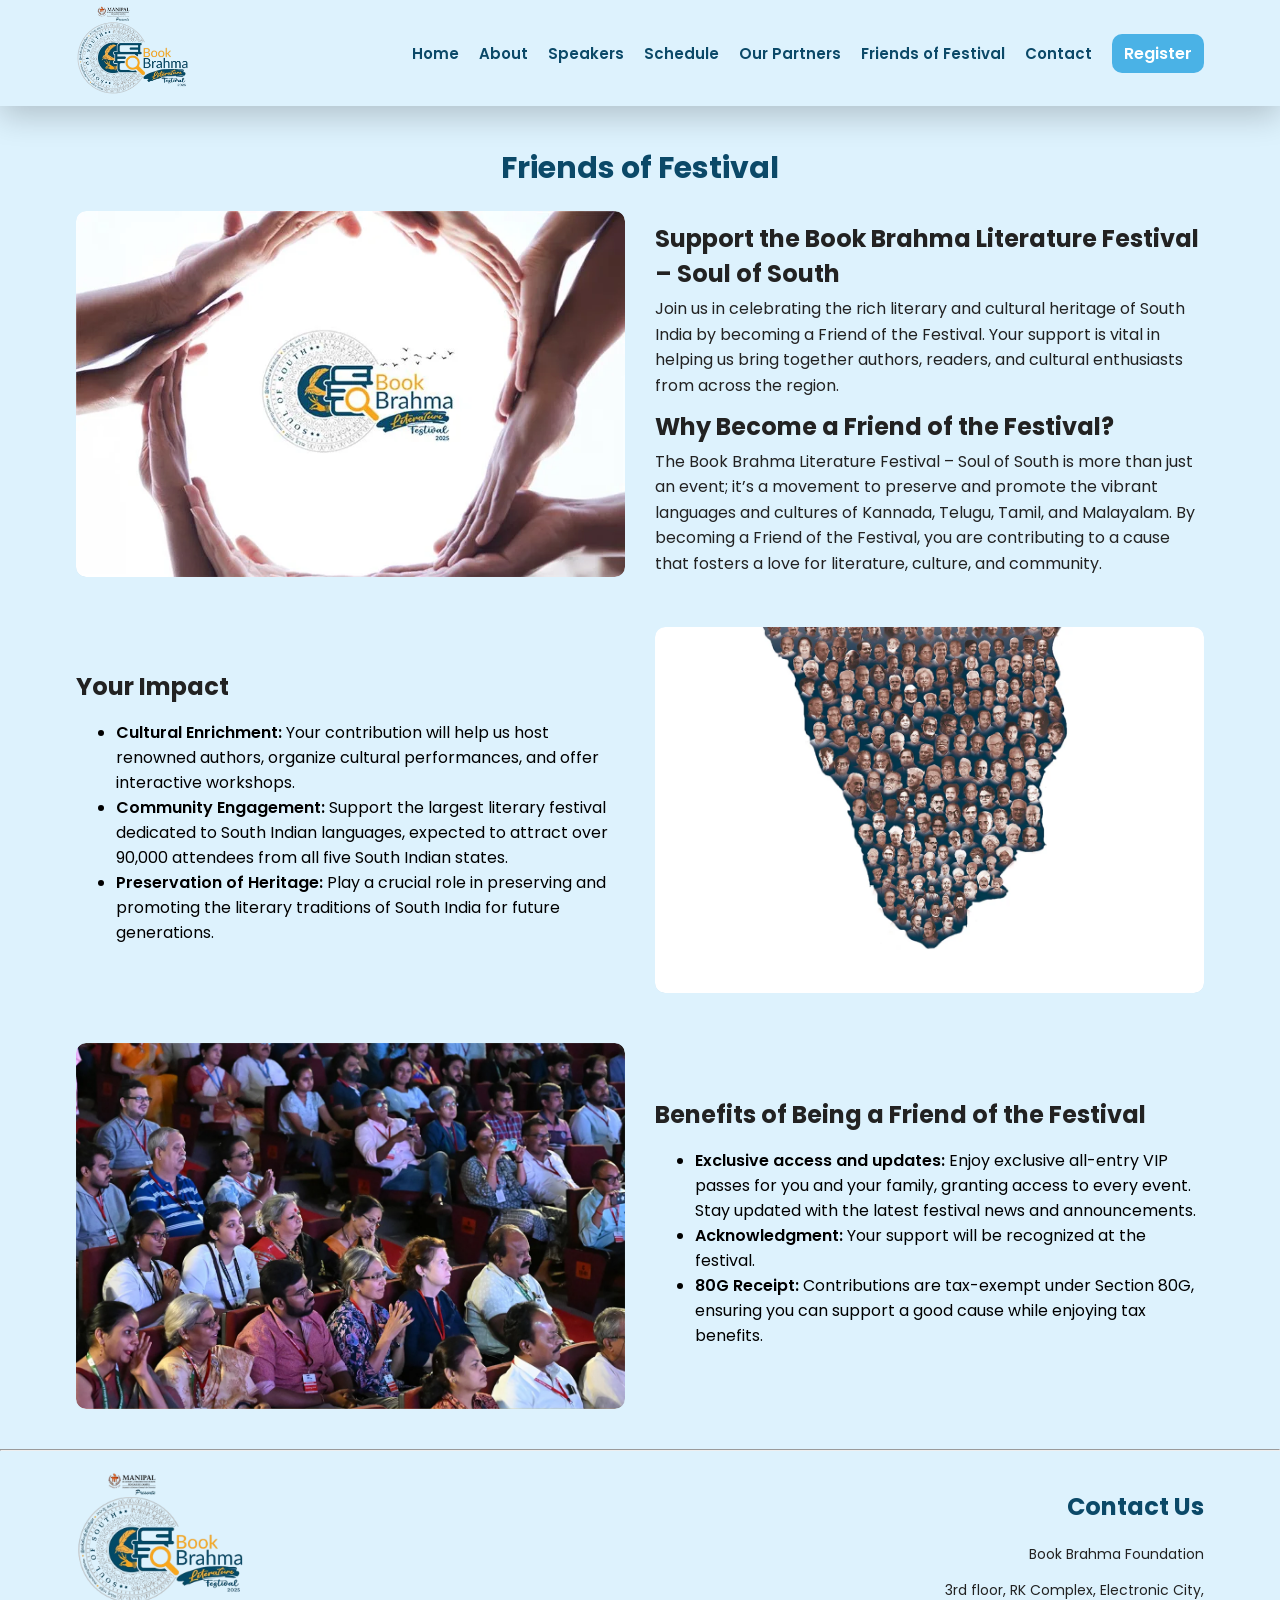
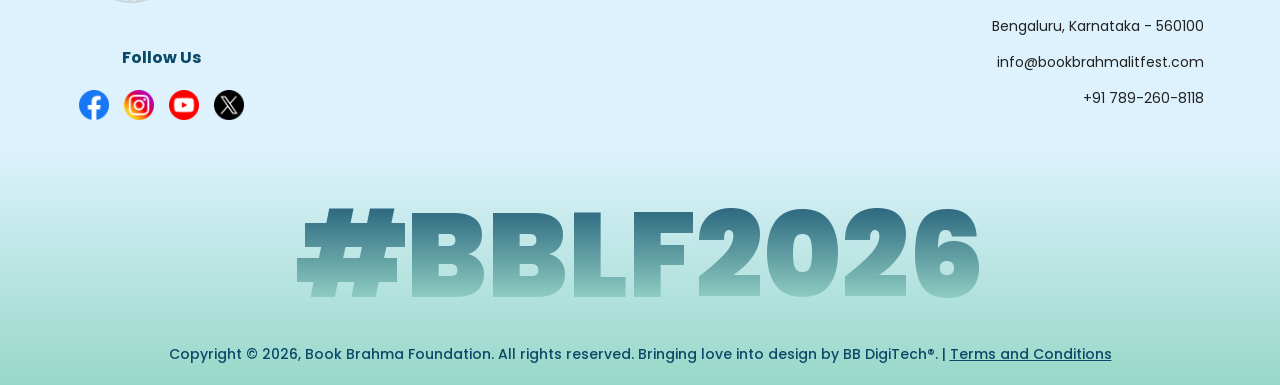
<file: friends-of-festival/index.html>
<!DOCTYPE html>
<html lang="en">

<head>
    <meta charset="UTF-8">
    <meta name="viewport" content="width=device-width, initial-scale=1.0">
    <title>Friend of Festival - Book Brahma Literature Festival</title>

    <link rel="icon" href="/assets/images/favicon-bb.png" type="image/x-icon">
    <link rel="shortcut icon" href="/assets/images/favicon-bb.png" type="image/x-icon">

    <!-- css file -->
    <link rel="stylesheet" href="/css/style.css">
    <link rel="stylesheet" href="/css/animation.css">

    <!-- fonts -->
    <link rel="preconnect" href="https://fonts.googleapis.com">
    <link rel="preconnect" href="https://fonts.gstatic.com" crossorigin>
    <link href="https://fonts.googleapis.com/css2?family=Poppins&display=swap" rel="stylesheet">
    <link href="https://fonts.googleapis.com/css2?family=Red+Rose:wght@500&display=swap" rel="stylesheet">

    <!-- open graph -->
    <meta property="og:title" content="Book Brahma Literature Festival 2026" />
    <meta property="og:type" content="website" />
    <meta property="og:description" content="" />
    <meta property="og:image" content="/assets/images/favicon-bb.png" />

</head>

<body>
    <!-- navigation bar -->
    <header aria-label="Naviagtion">
        <div class="container nav-bar">
            <a href="/">
                <img src="/assets/images/bblf-logo.png" alt="BBLF 2026 | Anouncement Video">
            </a>

            <nav class="nav">
                <a href="/">
                    <img src="/assets/images/bblf-logo.png" alt="bblf-logo">
                </a>
                <a href="/#home" class="nav-link">Home</a>
                <a href="/about/" class="nav-link">About</a>
                <a href="/#speakers" class="nav-link">Speakers</a>
                <a href="/#schedule" class="nav-link">Schedule</a>
                <a href="/#partners" class="nav-link">Our Partners</a>
                <a href="/friends-of-festival/" class="nav-link">Friends of Festival</a>
                <a href="/#contact" class="nav-link">Contact</a>
                <a href="" class="btn">Register</a>
            </nav>

            <!-- this is for black overlay on mobile navbar -->
            <div class="black-overlay"></div>

            <button class="menu-btn" aria-expanded="false" aria-label="Toggle menu">☰</button>
        </div>
    </header>

    <section class="friends">
        <div class="container friends-container">
            <h2>Friends of Festival</h2>
            <div class="friends-cards">

                <div class="friends-grid">
                    <!--  image friend -->
                    <div class="friends-img">
                        <img src="/assets/images/11-3.webp" alt="">
                    </div>

                    <!-- friend text-->
                    <div class="friends-des">
                        <div>
                            <h3>Support the Book Brahma Literature Festival – Soul of South</h3>
                            <p>Join us in celebrating the rich literary and cultural heritage of South India by becoming
                                a Friend of the Festival. Your support is vital in helping us bring together authors,
                                readers, and cultural enthusiasts from across the region.</p>
                        </div>
                        <div>
                            <h3>Why Become a Friend of the Festival?</h3>
                            <p>The Book Brahma Literature Festival – Soul of South is more than just an event; it’s a
                                movement to preserve and promote the vibrant languages and cultures of Kannada, Telugu,
                                Tamil, and Malayalam. By becoming a Friend of the Festival, you are contributing to a
                                cause that fosters a love for literature, culture, and community.</p>
                        </div>
                    </div>
                </div>

                <div class="friends-grid">
                    <div class="friends-des">
                        <!-- friend text-->
                        <h3>Your Impact</h3>
                        <ul>
                            <li><span>Cultural Enrichment: </span>Your contribution will help us host renowned authors,
                                organize cultural performances, and offer interactive workshops.</li>
                            <li><span>Community Engagement: </span>Support the largest literary festival dedicated to
                                South Indian languages, expected to attract over 90,000 attendees from all five South
                                Indian states.</li>
                            <li><span>Preservation of Heritage: </span>Play a crucial role in preserving and promoting
                                the literary traditions of South India for future generations.</li>
                        </ul>
                    </div>

                    <!-- friend image -->
                    <div class="friends-img">
                        <img src="/assets/images/222.webp" alt="">
                    </div>
                </div>

                <div class="friends-grid">
                    <!-- friend image -->
                    <div class="friends-img">
                        <img src="/assets/images/FE.webp" alt="">
                    </div>

                    <!-- friend text -->
                    <div class="friends-des">
                        <h3>Benefits of Being a Friend of the Festival</h3>
                        <ul>
                            <li><span>Exclusive access and updates: </span>Enjoy exclusive all-entry VIP passes for you
                                and your family, granting access to every event. Stay updated with the latest festival
                                news and announcements.</li>
                            <li><span>Acknowledgment: </span>Your support will be recognized at the festival.</li>
                            <li><span>80G Receipt: </span>Contributions are tax-exempt under Section 80G, ensuring you
                                can support a good cause while enjoying tax benefits.</li>
                        </ul>
                    </div>

                </div>
            </div>
        </div>
    </section>

    <hr>

    <!-- contact section  -->
    <section class="contact" id="contact">
        <div class="contact-container container">

            <!-- left side details -->
            <div class="brand-details">
                <div class="brand-logo">
                    <img src="/assets/images/bblf-logo.png" alt="Book Brahma Literature Festival 2026 Logo">
                </div>
                <h3>Follow Us</h3>
                <div class="brand-social">
                    <a href="https://www.facebook.com/BBLitfest" target="_blank"><img src="/assets/icons/facebook.png"
                            alt="Facebook | BBLF 2026"></a>
                    <a href="https://www.instagram.com/bblitfest" target="_blank"><img src="/assets/icons/instagram.png"
                            alt="Instagram | BBLF 2026"></a>
                    <a href="https://www.youtube.com/@BBLitfest" target="_blank"><img src="/assets/icons/youtube.png"
                            alt="Youtube | BBLF 2026"></a>
                    <a href="https://x.com/@BBLitfest" target="_blank"><img src="/assets/icons/twitter.png"
                            alt="X | BBLF 2026"></a>
                </div>
            </div>

            <!-- right side details -->
            <div class="contact-details">
                <h2>Contact Us</h2>
                <p>Book Brahma Foundation</p>
                <a href="" target="_blank" class="bb-address">3rd floor, RK Complex, Electronic City,</a>
                <a href="" target="_blank" class="bb-address">Bengaluru, Karnataka - 560100</a>
                <a class="bb-mail" href="mailto:info@bookbrahmalitfest.com"
                    target="_blank">info@bookbrahmalitfest.com</a>
                <a class="bb-num" href="#tel:7892608118" target="_blank">+91 789-260-8118</a>
            </div>
        </div>
    </section>

    <!-- footer for the page -->
    <footer>
        <div class="container">
            <div class="footer-hashtag-container">
                <h1 class="footer-hashtag">#BBLF2026</h1>
            </div>
            <p>Copyright © 2026, Book Brahma Foundation. All rights reserved. Bringing love into design by BB DigiTech®.
                |
                <a href="/terms-and-conditions/" target="_blank">Terms and Conditions</a>
            </p>
        </div>

    </footer>

    <script src="/js/index.js"></script>
    <script src="/js/common.js"></script>

</body>

</html>
</file>
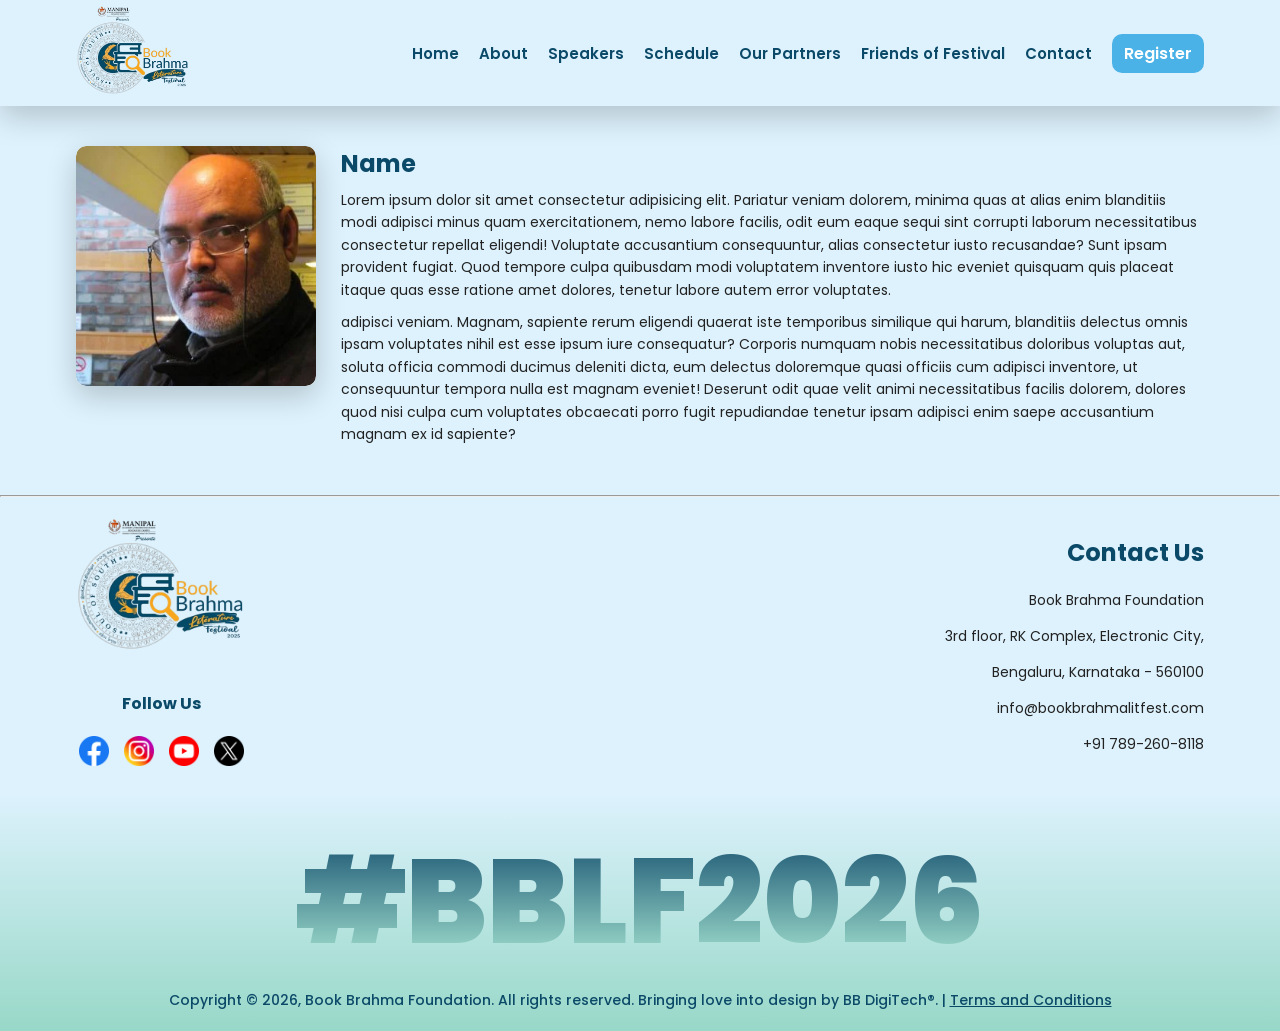
<file: speakers/index.html>
<!DOCTYPE html>
<html lang="en">

<head>
    <meta charset="UTF-8">
    <meta name="viewport" content="width=device-width, initial-scale=1.0">
    <title>Speakers - Book Brahma Literature Festival</title>

    <link rel="icon" href="/assets/images/favicon-bb.png" type="image/x-icon">
    <link rel="shortcut icon" href="/assets/images/favicon-bb.png" type="image/x-icon">

    <!-- css file -->
    <link rel="stylesheet" href="/css/style.css">
    <link rel="stylesheet" href="/css/animation.css">

    <!-- fonts -->
    <link rel="preconnect" href="https://fonts.googleapis.com">
    <link rel="preconnect" href="https://fonts.gstatic.com" crossorigin>
    <link href="https://fonts.googleapis.com/css2?family=Poppins&display=swap" rel="stylesheet">
    <link href="https://fonts.googleapis.com/css2?family=Red+Rose:wght@500&display=swap" rel="stylesheet">

</head>

<body>
    <!-- navigation bar -->
    <header aria-label="Naviagtion">
        <div class="container nav-bar">
            <a href="/">
                <img src="/assets/images/bblf-logo.png" alt="bblf-logo">
            </a>

            <nav class="nav">
                <a href="/">
                    <img src="/assets/images/bblf-logo.png" alt="bblf-logo">
                </a>
                <a href="/#home" class="nav-link">Home</a>
                <a href="/about/" class="nav-link">About</a>
                <a href="/#speakers" class="nav-link">Speakers</a>
                <a href="/#schedule" class="nav-link">Schedule</a>
                <a href="/#partners" class="nav-link">Our Partners</a>
                <a href="/friends-of-festival/" class="nav-link">Friends of Festival</a>
                <a href="/#contact" class="nav-link">Contact</a>
                <a href="" class="btn">Register</a>
            </nav>

            <!-- this is for black overlay on mobile navbar -->
            <div class="black-overlay"></div>

            <button class="menu-btn" aria-expanded="false" aria-label="Toggle menu">☰</button>
        </div>
    </header>
    <!-- navigation bar -->

    <section class="speaker-description">
        <div class="container speaker-des-grid">

            <!-- speaker image -->
            <div class="speaker-des-img">
                <img src="/assets/uploads/A.-RAMASAMY-1.webp" alt="">
            </div>

            <!-- speaker details -->
            <div class="speaker-des">
                <h2 class="speaker-name">Name</h2>
                <p>Lorem ipsum dolor sit amet consectetur adipisicing elit. Pariatur veniam dolorem, minima quas at
                    alias enim blanditiis modi adipisci minus quam exercitationem, nemo labore facilis, odit eum eaque
                    sequi sint corrupti laborum necessitatibus consectetur repellat eligendi! Voluptate accusantium
                    consequuntur, alias consectetur iusto recusandae? Sunt ipsam provident fugiat. Quod tempore culpa
                    quibusdam modi voluptatem inventore iusto hic eveniet quisquam quis placeat itaque quas esse ratione
                    amet dolores, tenetur labore autem error voluptates.</p>
                <p>adipisci veniam. Magnam, sapiente rerum eligendi quaerat iste temporibus similique qui harum,
                    blanditiis delectus omnis ipsam voluptates nihil est esse ipsum iure consequatur? Corporis numquam
                    nobis necessitatibus doloribus voluptas aut, soluta officia commodi ducimus deleniti dicta, eum
                    delectus doloremque quasi officiis cum adipisci inventore, ut consequuntur tempora nulla est magnam
                    eveniet! Deserunt odit quae velit animi necessitatibus facilis dolorem, dolores quod nisi culpa cum
                    voluptates obcaecati porro fugit repudiandae tenetur ipsam adipisci enim saepe accusantium magnam ex
                    id sapiente?</p>
            </div>
        </div>
    </section>

    <hr>

    <!-- contact section  -->
    <section class="contact" id="contact">
        <div class="contact-container container">

            <!-- left side details -->
            <div class="brand-details">
                <div class="brand-logo">
                    <img src="/assets/images/bblf-logo.png" alt="Book Brahma Literature Festival 2026 Logo">
                </div>
                <h3>Follow Us</h3>
                <div class="brand-social">
                    <a href="https://www.facebook.com/BBLitfest" target="_blank"><img src="/assets/icons/facebook.png"
                            alt="Facebook | BBLF 2026"></a>
                    <a href="https://www.instagram.com/bblitfest" target="_blank"><img src="/assets/icons/instagram.png"
                            alt="Instagram | BBLF 2026"></a>
                    <a href="https://www.youtube.com/@BBLitfest" target="_blank"><img src="/assets/icons/youtube.png"
                            alt="Youtube | BBLF 2026"></a>
                    <a href="https://x.com/@BBLitfest" target="_blank"><img src="/assets/icons/twitter.png"
                            alt="X | BBLF 2026"></a>
                </div>
            </div>

            <!-- right side details -->
            <div class="contact-details">
                <h2>Contact Us</h2>
                <p>Book Brahma Foundation</p>
                <a href="" target="_blank" class="bb-address">3rd floor, RK Complex, Electronic City,</a>
                <a href="" target="_blank" class="bb-address">Bengaluru, Karnataka - 560100</a>
                <a class="bb-mail" href="mailto:info@bookbrahmalitfest.com"
                    target="_blank">info@bookbrahmalitfest.com</a>
                <a class="bb-num" href="#tel:7892608118" target="_blank">+91 789-260-8118</a>
            </div>
        </div>
    </section>

    <!-- footer for the page -->
    <footer>
        <div class="container">
            <div class="footer-hashtag-container">
                <h1 class="footer-hashtag">#BBLF2026</h1>
            </div>
            <p>Copyright © 2026, Book Brahma Foundation. All rights reserved. Bringing love into design by BB DigiTech®.
                |
                <a href="/terms-and-conditions/" target="_blank">Terms and Conditions</a>
            </p>
        </div>

    </footer>
    

    <script src="/js/index.js"></script>
    <script src="/js/common.js"></script>


</body>

</html>
</file>
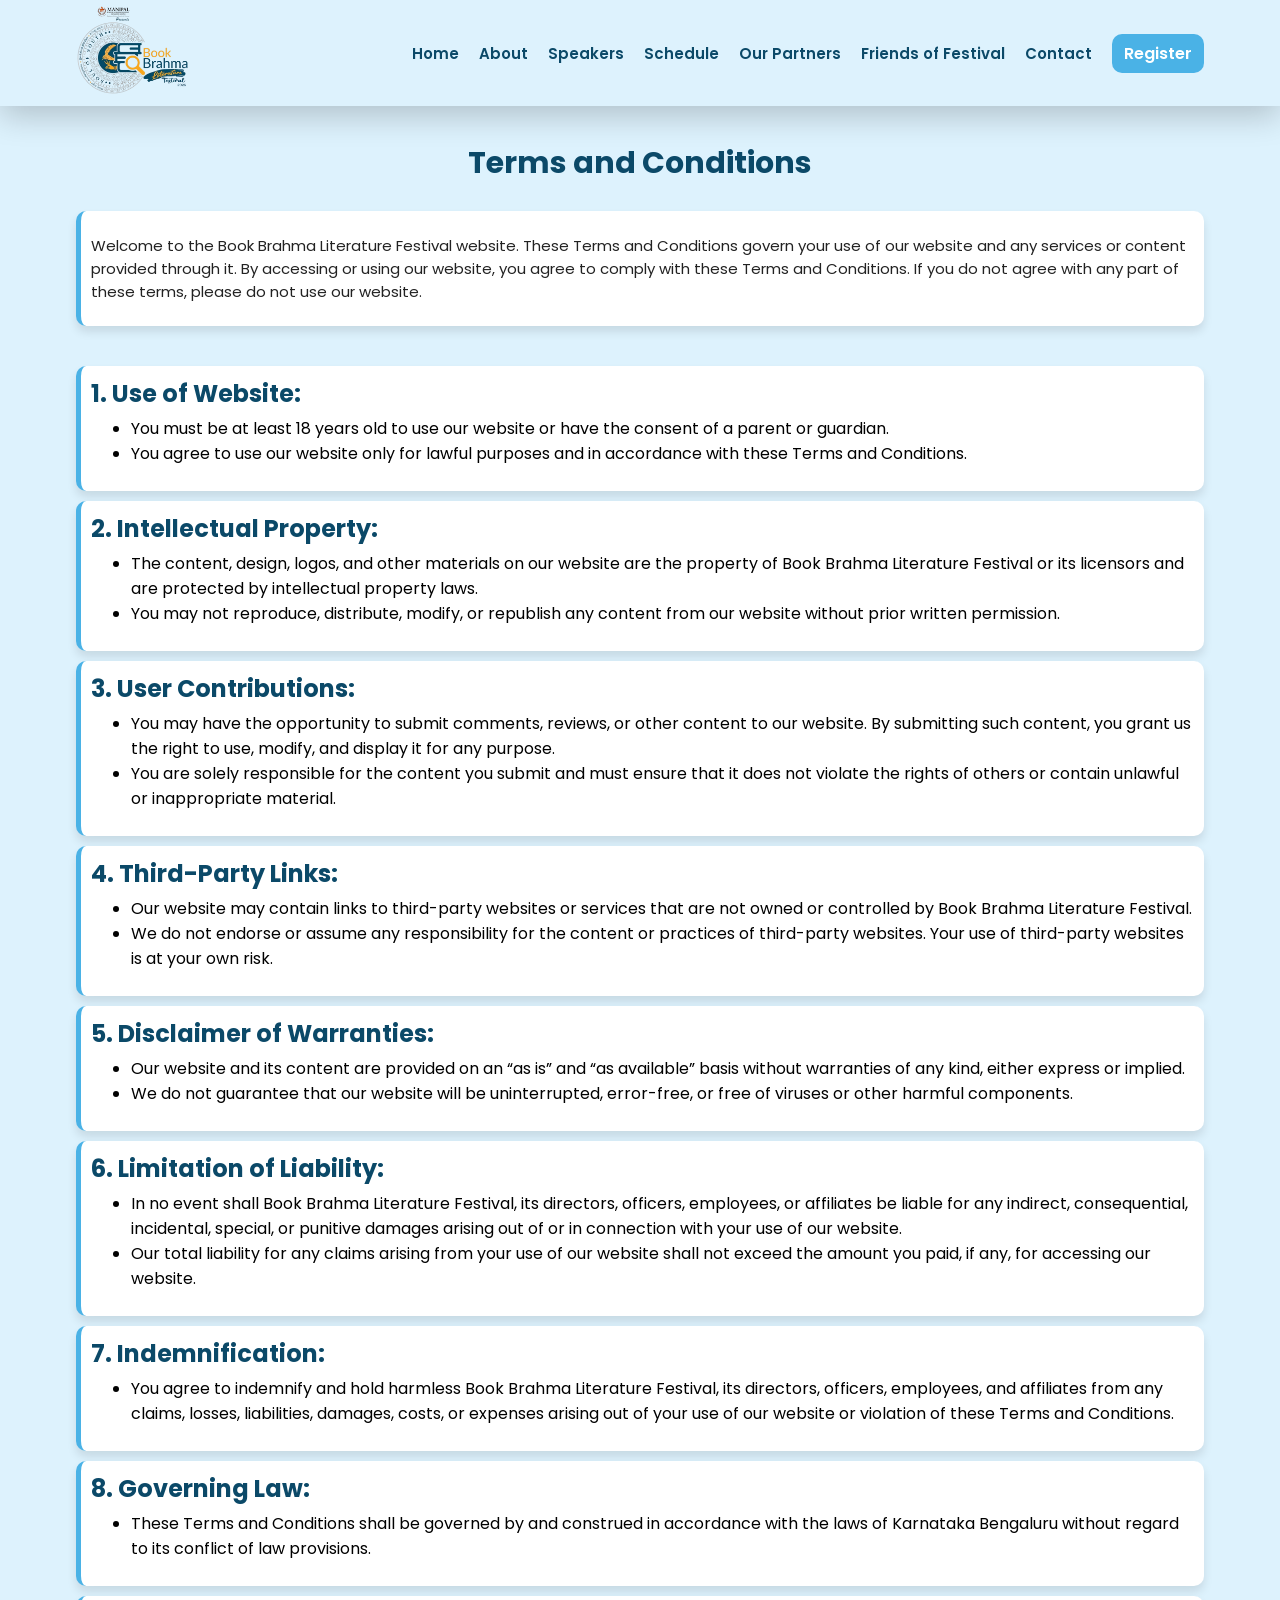
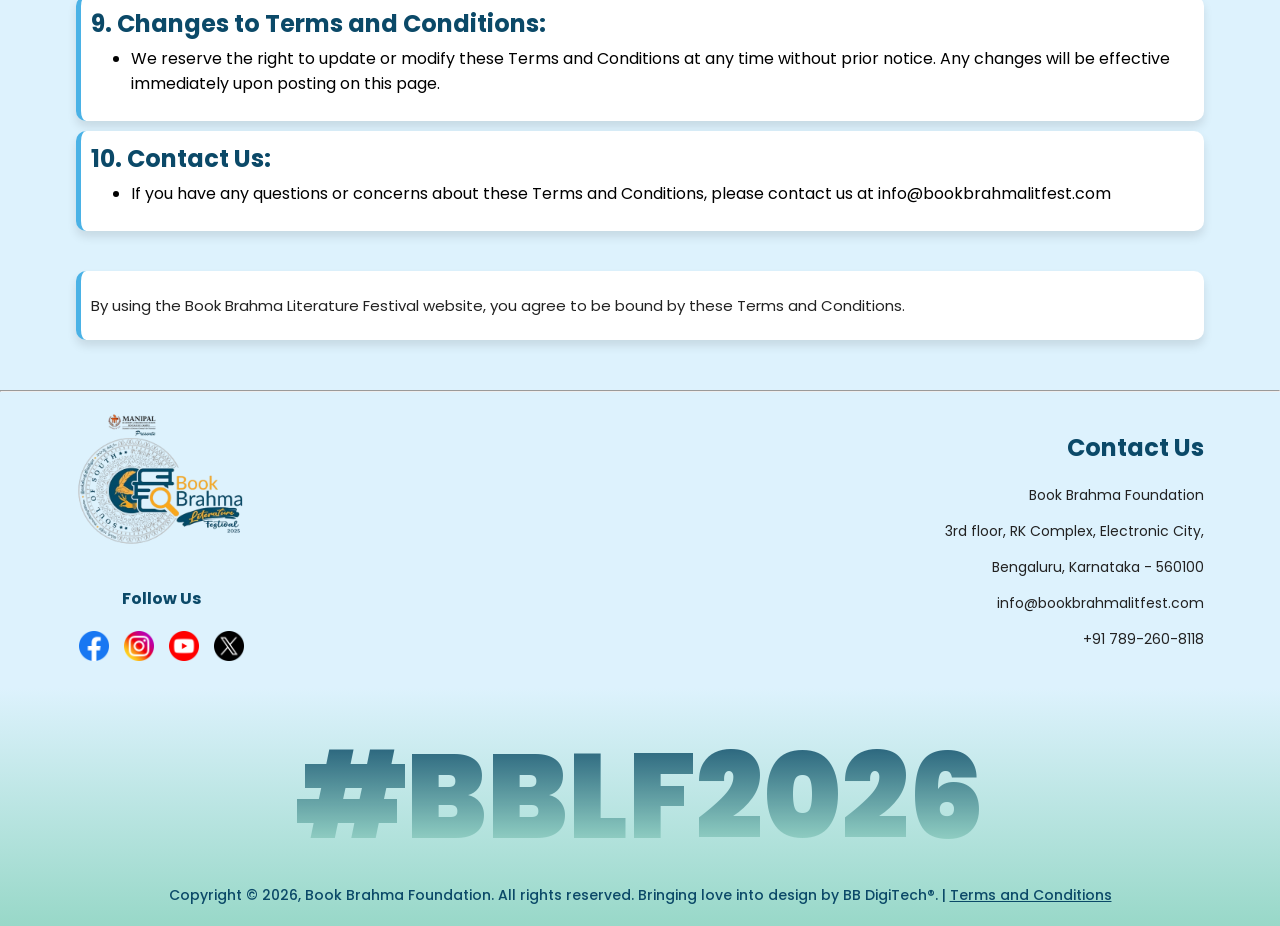
<file: terms-and-conditions/index.html>
<!DOCTYPE html>
<html lang="en">

<head>
    <meta charset="UTF-8">
    <meta name="viewport" content="width=device-width, initial-scale=1.0">
    <title>Terms and Conditions - Book Brahma Literature Festival</title>

    <link rel="icon" href="/assets/images/favicon-bb.png" type="image/x-icon">
    <link rel="shortcut icon" href="/assets/images/favicon-bb.png" type="image/x-icon">

    <!-- css file -->
    <link rel="stylesheet" href="/css/style.css">
    <link rel="stylesheet" href="/css/animation.css">

    <!-- fonts -->
    <link rel="preconnect" href="https://fonts.googleapis.com">
    <link rel="preconnect" href="https://fonts.gstatic.com" crossorigin>
    <link href="https://fonts.googleapis.com/css2?family=Poppins&display=swap" rel="stylesheet">
    <link href="https://fonts.googleapis.com/css2?family=Red+Rose:wght@500&display=swap" rel="stylesheet">

</head>

<body>
    <!-- navigation bar -->
    <header aria-label="Naviagtion">
        <div class="container nav-bar">
            <a href="/">
                <img src="/assets/images/bblf-logo.png" alt="bblf-logo">
            </a>

            <nav class="nav">
                <a href="/">
                    <img src="/assets/images/bblf-logo.png" alt="bblf-logo">
                </a>
                <a href="/#home" class="nav-link">Home</a>
                <a href="/about/" class="nav-link">About</a>
                <a href="/#speakers" class="nav-link">Speakers</a>
                <a href="/#schedule" class="nav-link">Schedule</a>
                <a href="/#partners" class="nav-link">Our Partners</a>
                <a href="/friends-of-festival/" class="nav-link">Friends of Festival</a>
                <a href="/#contact" class="nav-link">Contact</a>
                <a href="" class="btn">Register</a>
            </nav>

            <!-- this is for black overlay on mobile navbar -->
            <div class="black-overlay"></div>

            <button class="menu-btn" aria-expanded="false" aria-label="Toggle menu">☰</button>
        </div>
    </header>
    <!-- navigation bar -->

    <!-- terms and condition section -->
    <section class="terms-section">
        <div class="container terms">
            <h1>Terms and Conditions</h1>

            <!-- terms and conditions intro -->
            <div class="term-intro">
                <p>Welcome to the Book Brahma Literature Festival website. These Terms and Conditions govern your use of
                    our website and any services or content provided through it. By accessing or using our website, you
                    agree to comply with these Terms and Conditions. If you do not agree with any part of these terms,
                    please do not use our website.</p>
            </div>

            <!-- all list of condition -->
            <div class="condition-container">
                <div class="condition">
                    <h2><span class="term-num"></span>. Use of Website:</h2>
                    <ul>
                        <li>You must be at least 18 years old to use our website or have the consent of a parent or
                            guardian.</li>
                        <li>You agree to use our website only for lawful purposes and in accordance with these Terms and
                            Conditions.</li>
                    </ul>
                </div>

                <div class="condition">
                    <h2><span class="term-num"></span>. Intellectual Property:</h2>
                    <ul>
                        <li>The content, design, logos, and other materials on our website are the property of Book
                            Brahma Literature Festival or its licensors and are protected by intellectual property laws.
                        </li>
                        <li>You may not reproduce, distribute, modify, or republish any content from our website without
                            prior written permission.</li>
                    </ul>
                </div>

                <div class="condition">
                    <h2><span class="term-num"></span>. User Contributions:</h2>
                    <ul>
                        <li>You may have the opportunity to submit comments, reviews, or other content to our website.
                            By submitting such content, you grant us the right to use, modify, and display it for any
                            purpose.</li>
                        <li>You are solely responsible for the content you submit and must ensure that it does not
                            violate the rights of others or contain unlawful or inappropriate material.</li>
                    </ul>
                </div>

                <div class="condition">
                    <h2><span class="term-num"></span>. Third-Party Links:</h2>
                    <ul>
                        <li>Our website may contain links to third-party websites or services that are not owned or
                            controlled by Book Brahma Literature Festival.</li>
                        <li>We do not endorse or assume any responsibility for the content or practices of third-party
                            websites. Your use of third-party websites is at your own risk.</li>
                    </ul>
                </div>

                <div class="condition">
                    <h2><span class="term-num"></span>. Disclaimer of Warranties:</h2>
                    <ul>
                        <li>Our website and its content are provided on an “as is” and “as available” basis without
                            warranties of any kind, either express or implied.</li>
                        <li>We do not guarantee that our website will be uninterrupted, error-free, or free of viruses
                            or other harmful components.</li>
                    </ul>
                </div>

                <div class="condition">
                    <h2><span class="term-num"></span>. Limitation of Liability:</h2>
                    <ul>
                        <li>In no event shall Book Brahma Literature Festival, its directors, officers, employees, or
                            affiliates be liable for any indirect, consequential, incidental, special, or punitive
                            damages arising out of or in connection with your use of our website.</li>
                        <li>Our total liability for any claims arising from your use of our website shall not exceed the
                            amount you paid, if any, for accessing our website.</li>
                    </ul>
                </div>

                <div class="condition">
                    <h2><span class="term-num"></span>. Indemnification:</h2>
                    <ul>
                        <li>You agree to indemnify and hold harmless Book Brahma Literature Festival, its directors,
                            officers, employees, and affiliates from any claims, losses, liabilities, damages, costs, or
                            expenses arising out of your use of our website or violation of these Terms and Conditions.
                        </li>
                    </ul>
                </div>

                <div class="condition">
                    <h2><span class="term-num"></span>. Governing Law:</h2>
                    <ul>
                        <li>These Terms and Conditions shall be governed by and construed in accordance with the laws of
                            Karnataka Bengaluru without regard to its conflict of law provisions.</li>
                    </ul>
                </div>

                <div class="condition">
                    <h2><span class="term-num"></span>. Changes to Terms and Conditions:</h2>
                    <ul>
                        <li>We reserve the right to update or modify these Terms and Conditions at any time without
                            prior notice. Any changes will be effective immediately upon posting on this page.</li>
                    </ul>
                </div>

                <div class="condition">
                    <h2><span class="term-num"></span>. Contact Us:</h2>
                    <ul>
                        <li>If you have any questions or concerns about these Terms and Conditions, please contact us at
                            info@bookbrahmalitfest.com</li>
                    </ul>
                </div>
            </div>

            <!-- terms and conditions outro -->
            <div class="term-intro">
                <p>By using the Book Brahma Literature Festival website, you agree to be bound by these Terms and
                    Conditions.</p>
            </div>

        </div>
    </section>

    <hr>

    <!-- contact section  -->
    <section class="contact" id="contact">
        <div class="contact-container container">

            <!-- left side details -->
            <div class="brand-details">
                <div class="brand-logo">
                    <img src="/assets/images/bblf-logo.png" alt="Book Brahma Literature Festival 2026 Logo">
                </div>
                <h3>Follow Us</h3>
                <div class="brand-social">
                    <a href="https://www.facebook.com/BBLitfest" target="_blank"><img src="/assets/icons/facebook.png"
                            alt="Facebook | BBLF 2026"></a>
                    <a href="https://www.instagram.com/bblitfest" target="_blank"><img src="/assets/icons/instagram.png"
                            alt="Instagram | BBLF 2026"></a>
                    <a href="https://www.youtube.com/@BBLitfest" target="_blank"><img src="/assets/icons/youtube.png"
                            alt="Youtube | BBLF 2026"></a>
                    <a href="https://x.com/@BBLitfest" target="_blank"><img src="/assets/icons/twitter.png"
                            alt="X | BBLF 2026"></a>
                </div>
            </div>

            <!-- right side details -->
            <div class="contact-details">
                <h2>Contact Us</h2>
                <p>Book Brahma Foundation</p>
                <a href="" target="_blank" class="bb-address">3rd floor, RK Complex, Electronic City,</a>
                <a href="" target="_blank" class="bb-address">Bengaluru, Karnataka - 560100</a>
                <a class="bb-mail" href="mailto:info@bookbrahmalitfest.com"
                    target="_blank">info@bookbrahmalitfest.com</a>
                <a class="bb-num" href="#tel:7892608118" target="_blank">+91 789-260-8118</a>
            </div>
        </div>
    </section>

    <!-- footer for the page -->
    <footer>
        <div class="container">
            <div class="footer-hashtag-container">
                <h1 class="footer-hashtag">#BBLF2026</h1>
            </div>
            <p>Copyright © 2026, Book Brahma Foundation. All rights reserved. Bringing love into design by BB DigiTech®.
                |
                <a href="/terms-and-conditions/" target="_blank">Terms and Conditions</a>
            </p>
        </div>

    </footer>

    <script src="/js/common.js"></script>
    <script src="/js/others.js"></script>
</body>

</html>
</file>
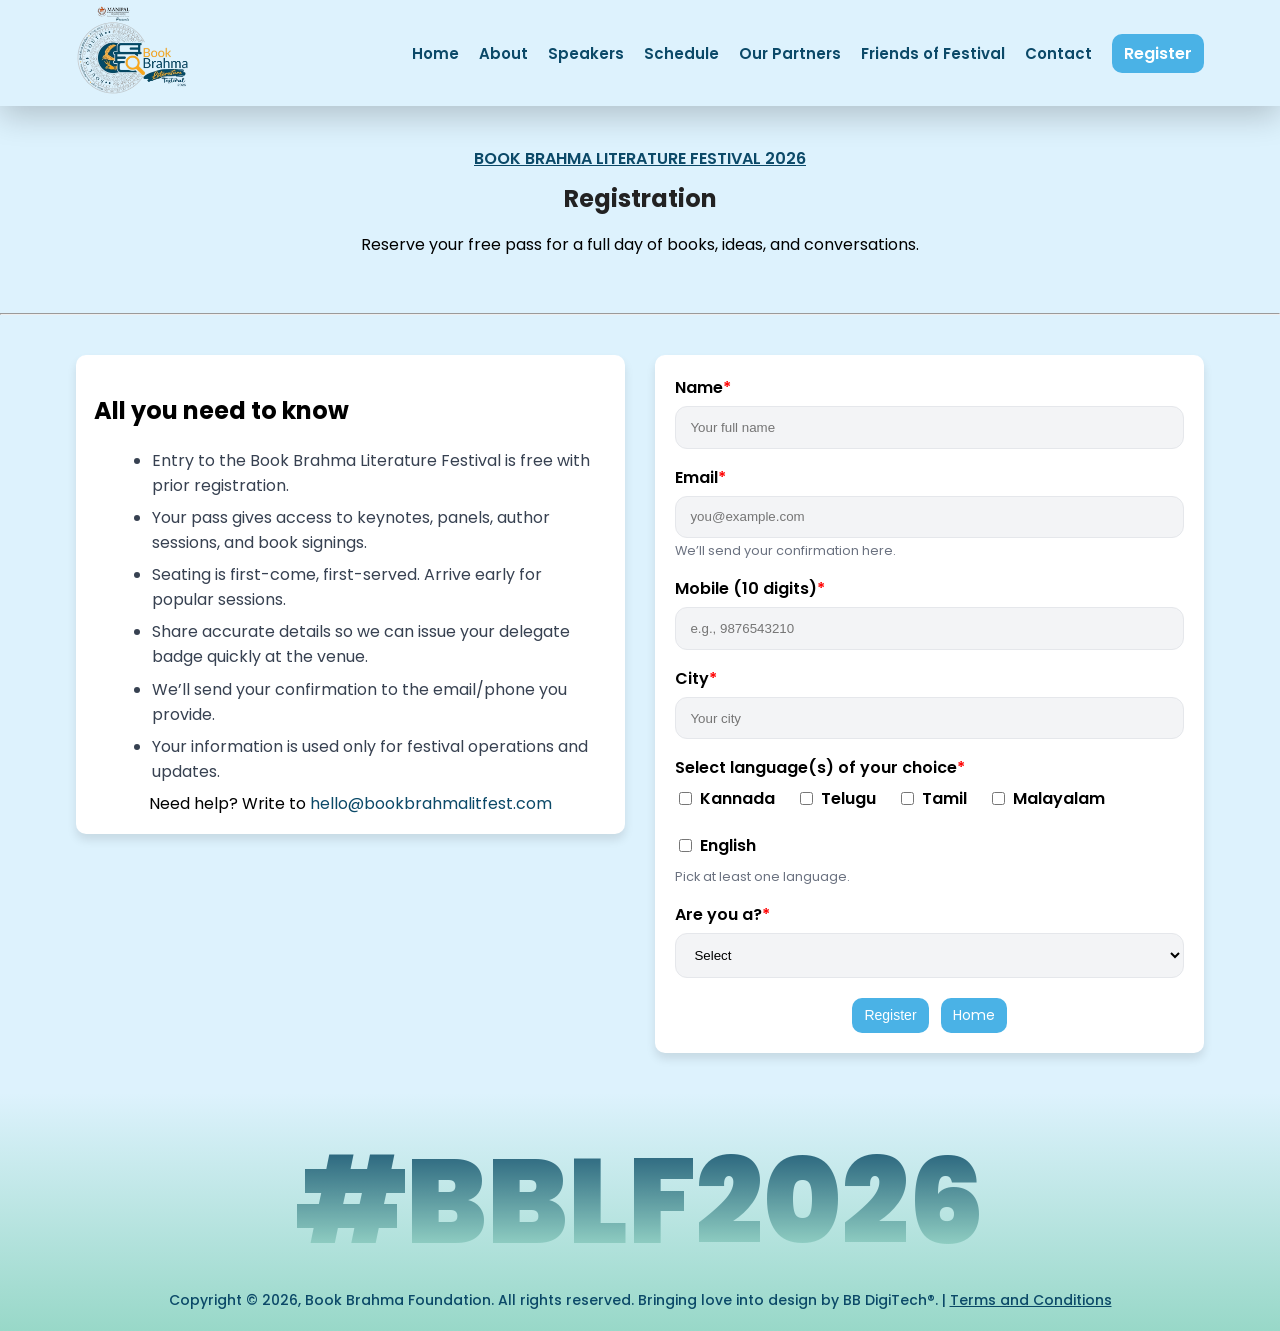
<file: register.html>
<!DOCTYPE html>
<html lang="en">

<head>
    <meta charset="UTF-8">
    <meta name="viewport" content="width=device-width, initial-scale=1.0">
    <title>Book Brahma Literature Festival : Soul of South</title>

    <link rel="icon" href="/assets/images/favicon-bb.png" type="image/x-icon">
    <link rel="shortcut icon" href="/assets/images/favicon-bb.png" type="image/x-icon">

    <!-- css file -->
    <link rel="stylesheet" href="/css/style.css">
    <link rel="stylesheet" href="/css/animation.css">

    <!-- fonts -->
    <link rel="preconnect" href="https://fonts.googleapis.com">
    <link rel="preconnect" href="https://fonts.gstatic.com" crossorigin>
    <link href="https://fonts.googleapis.com/css2?family=Poppins&display=swap" rel="stylesheet">
    <link href="https://fonts.googleapis.com/css2?family=Red+Rose:wght@500&display=swap" rel="stylesheet">

    <!-- open graph -->
    <meta property="og:title" content="Book Brahma Literature Festival 2026" />
    <meta property="og:type" content="website" />
    <meta property="og:description" content="" />
    <meta property="og:image" content="" />
</head>

<body>
    <!-- navigation bar -->
    <header aria-label="Naviagtion">
        <div class="container nav-bar">
            <!-- Left: brand image -->
            <a href="/">
                <img src="/assets/images/bblf-logo.png" alt="bblf-logo">
            </a>

            <!-- Right: brand image -->
            <nav class="nav">
                <a href="/">
                    <img src="/assets/images/bblf-logo.png" alt="bblf-logo">
                </a>
                <a href="#home" class="nav-link">Home</a>
                <a href="/about/" class="nav-link">About</a>
                <a href="#speakers" class="nav-link">Speakers</a>
                <a href="#schedule" class="nav-link">Schedule</a>
                <a href="#partners" class="nav-link">Our Partners</a>
                <a href="/friends-of-festival/" class="nav-link">Friends of Festival</a>
                <a href="#contact" class="nav-link">Contact</a>
                <a href="" class="btn">Register</a>
            </nav>

            <!-- this is for black overlay on mobile navbar : hidden in large screen-->
            <div class="black-overlay"></div>

            <!-- hidden in large screen -->
            <button class="menu-btn" aria-expanded="false" aria-label="Toggle menu">☰</button>
        </div>
    </header>

    <!-- Page heading -->
    <section class="reg-hero">
        <div class="container">
            <div class="kicker">Book Brahma Literature Festival 2026</div>
            <h1>Registration</h1>
            <p class="lead">Reserve your free pass for a full day of books, ideas, and conversations.</p>
        </div>
    </section>

    <hr>

    <section class="register">
        <div class="container reg-grid">
            <!-- left / info  -->
            <div class="reg-form-left panel">
                <h2>All you need to know</h2>
                <ul class="reg-info-li">
                    <li>Entry to the <span>Book Brahma Literature Festival</span> is free with prior registration.</li>
                    <li>Your pass gives access to keynotes, panels, author sessions, and book signings.</li>
                    <li>Seating is first-come, first-served. Arrive early for popular sessions.</li>
                    <li>Share accurate details so we can issue your delegate badge quickly at the venue.</li>
                    <li>We’ll send your confirmation to the email/phone you provide.</li>
                    <li>Your information is used only for festival operations and updates.</li>
                </ul>
                <p class="help">Need help? Write to <a href="mailto:hello@bookbrahmalitfest.com">hello@bookbrahmalitfest.com</a></p>
            </div>

            <!-- right / form -->
            <form id="regForm" class="regFromEvent" method="" action="">
                <div class="form-grid">
                    <div class="form-group">
                        <label for="name">Name</label>
                        <input id="name" name="name" type="text" placeholder="Your full name" required value="">
                    </div>

                    <div class="form-group">
                        <label for="email">Email</label>
                        <input id="email" name="email" type="email" placeholder="you@example.com" required value="">
                        <div class="hint">We’ll send your confirmation here.</div>
                    </div>

                    <div class="form-group">
                        <label for="mobile">Mobile (10 digits)</label>
                        <input id="mobile" name="mobile" type="tel" inputmode="numeric" pattern="[0-9]{10}"
                            maxlength="10" placeholder="e.g., 9876543210" required value="">
                    </div>

                    <div class="form-group">
                        <label for="city">City</label>
                        <input id="city" name="city" type="text" placeholder="Your city" required value="">
                    </div>

                    <div class="form-group">
                        <label>Select language(s) of your choice</label>
                        <div class="row" role="group" aria-label="Languages">
                            <label class="check"><input type="checkbox" name="languages[]" value="Kannada">
                                Kannada</label>
                            <label class="check"><input type="checkbox" name="languages[]" value="Telugu">
                                Telugu</label>
                            <label class="check"><input type="checkbox" name="languages[]" value="Tamil">
                                Tamil</label>
                            <label class="check"><input type="checkbox" name="languages[]" value="Malayalam">
                                Malayalam</label>
                                <label class="check"><input type="checkbox" name="languages[]" value="English">
                                English</label>
                        </div>
                        <div class="hint">Pick at least one language.</div>
                    </div>

                    <div class="form-group">
                        <label for="audience">Are you a?</label>
                        <select id="audience" name="audience" required>
                            <option value="" disabled selected>Select</option>
                            <option>Student</option>
                            <option>Entrepreneur / Self Employed</option>
                            <option>Working Professional</option>
                            <option>Press / Media</option>
                            <option>Others</option>
                        </select>
                    </div>
                </div>

                <div class="actions">
                    <button class="btn" type="submit">Register</button>
                    <a class="btn secondary" href="/">Home</a>
                </div>
            </form>
        </div>
    </section>

    <footer>
        <div class="container">
            <div class="footer-hashtag-container">
                <h1 class="footer-hashtag">#BBLF2026</h1>
            </div>
            <p>Copyright © 2026, Book Brahma Foundation. All rights reserved. Bringing love into design by BB DigiTech®.
                |
                <a href="/terms-and-conditions/" target="_blank">Terms and Conditions</a>
            </p>
        </div>

    </footer>


    <script src="js/common.js"></script>
</body>

</html>
</file>
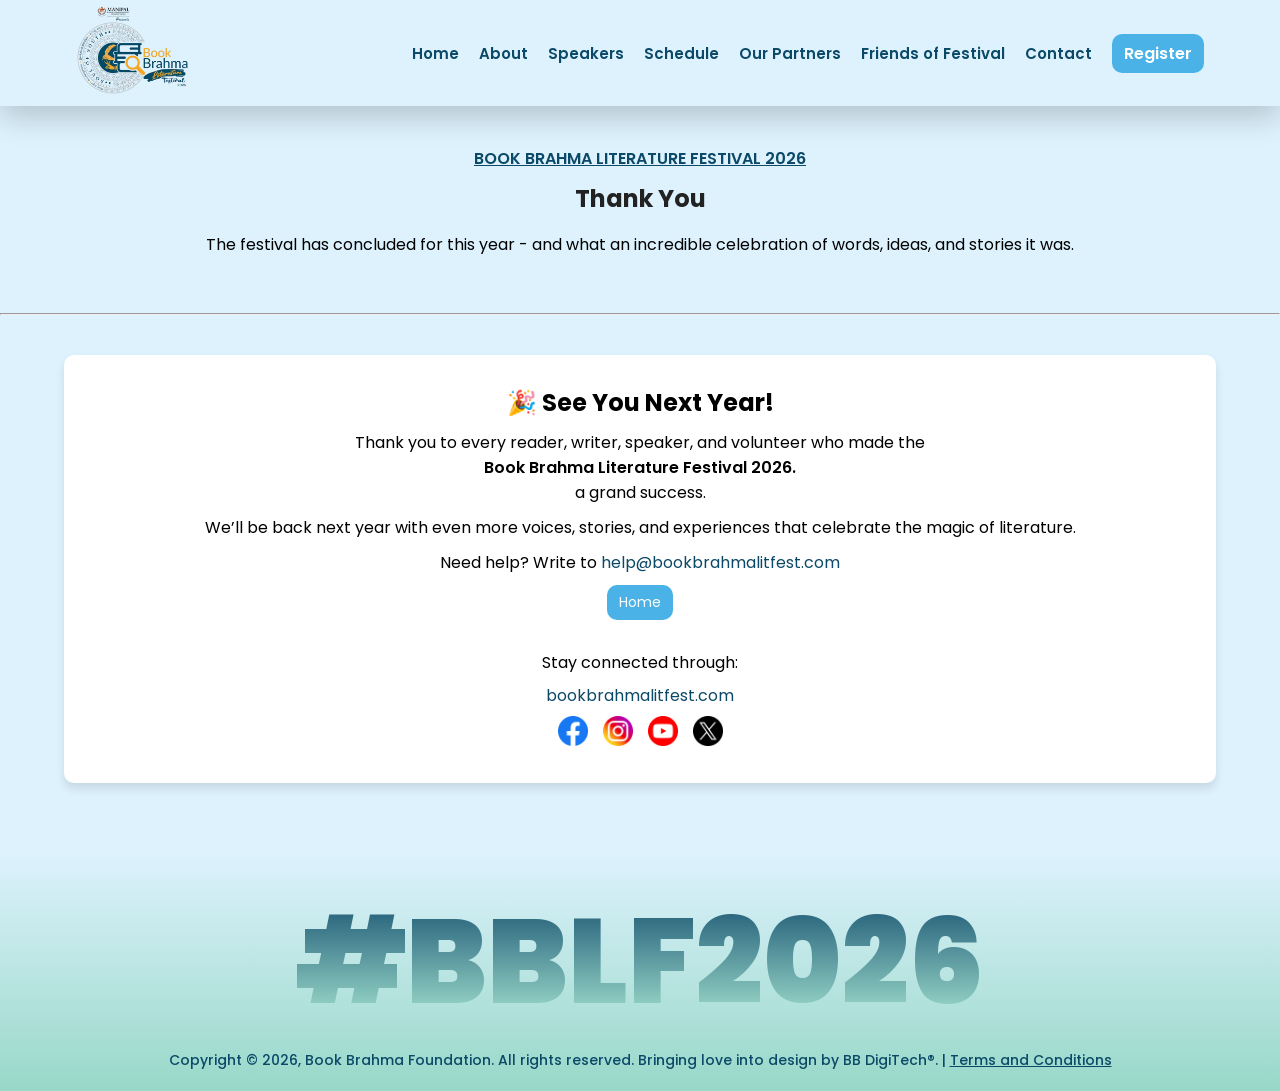
<file: register/closed.html>
<!DOCTYPE html>
<html lang="en">

<head>
    <meta charset="UTF-8">
    <meta name="viewport" content="width=device-width, initial-scale=1.0">
    <title>See you next year - Book Brahma Literature Festival : Soul of South</title>

    <link rel="icon" href="/assets/images/favicon-bb.png" type="image/x-icon">
    <link rel="shortcut icon" href="/assets/images/favicon-bb.png" type="image/x-icon">

    <!-- css file -->
    <link rel="stylesheet" href="/css/style.css">
    <link rel="stylesheet" href="/css/animation.css">

    <!-- fonts -->
    <link rel="preconnect" href="https://fonts.googleapis.com">
    <link rel="preconnect" href="https://fonts.gstatic.com" crossorigin>
    <link href="https://fonts.googleapis.com/css2?family=Poppins&display=swap" rel="stylesheet">
    <link href="https://fonts.googleapis.com/css2?family=Red+Rose:wght@500&display=swap" rel="stylesheet">

    <!-- open graph -->
    <meta property="og:title" content="Book Brahma Literature Festival 2026" />
    <meta property="og:type" content="website" />
    <meta property="og:description" content="" />
    <meta property="og:image" content="" />
</head>

<body>
    <!-- navigation bar -->
    <header aria-label="Naviagtion">
        <div class="container nav-bar">
            <!-- Left: brand image -->
            <a href="/">
                <img src="/assets/images/bblf-logo.png" alt="bblf-logo">
            </a>

            <!-- Right: brand image -->
            <nav class="nav">
                <a href="/">
                    <img src="/assets/images/bblf-logo.png" alt="bblf-logo">
                </a>
                <a href="/#home" class="nav-link">Home</a>
                <a href="/about/" class="nav-link">About</a>
                <a href="#speakers" class="nav-link">Speakers</a>
                <a href="/#schedule" class="nav-link">Schedule</a>
                <a href="/#partners" class="nav-link">Our Partners</a>
                <a href="/friends-of-festival/" class="nav-link">Friends of Festival</a>
                <a href="/#contact" class="nav-link">Contact</a>
                <a href="" class="btn">Register</a>
            </nav>

            <!-- this is for black overlay on mobile navbar : hidden in large screen-->
            <div class="black-overlay"></div>

            <!-- hidden in large screen -->
            <button class="menu-btn" aria-expanded="false" aria-label="Toggle menu">☰</button>
        </div>
    </header>

    <!-- Page heading -->
    <section class="reg-hero">
        <div class="container">
            <div class="kicker">Book Brahma Literature Festival 2026</div>
            <h1>Thank You</h1>
            <p class="lead">The festival has concluded for this year - and what an incredible celebration of words, ideas, and stories it was.</p>
        </div>
    </section>

    <hr>

    <section class="register">
        <div class="container panel-2 panel">
            <h1>🎉 See You Next Year!</h1>
            <p>Thank you to every reader, writer, speaker, and volunteer who made the <br><span class="bb">Book Brahma Literature Festival 2026.</span><br>a grand success.</p>
            <p>We’ll be back next year with even more voices, stories, and experiences that celebrate the magic of literature.</p>
            <p class="help">Need help? Write to <a
                    href="mailto:hello@bookbrahmalitfest.com">help@bookbrahmalitfest.com</a></p>

            <div class="actions">
                <a class="btn secondary" href="/">Home</a>
            </div>

            <div class="reg-con-socials">
                <p>Stay connected through:</p>
                <p><a class="reg-web" href="https://bookbrahmalitfest.com" target="_blank">bookbrahmalitfest.com</a></p>
                <div class="brand-social">
                    <a href="https://www.facebook.com/BBLitfest" target="_blank"><img src="/assets/icons/facebook.png"
                            alt="Facebook | BBLF 2026"></a>
                    <a href="https://www.instagram.com/bblitfest" target="_blank"><img src="/assets/icons/instagram.png"
                            alt="Instagram | BBLF 2026"></a>
                    <a href="https://www.youtube.com/@BBLitfest" target="_blank"><img src="/assets/icons/youtube.png"
                            alt="Youtube | BBLF 2026"></a>
                    <a href="https://x.com/@BBLitfest" target="_blank"><img src="/assets/icons/twitter.png"
                            alt="X | BBLF 2026"></a>
                </div>
            </div>

        </div>
    </section>

    <footer>
        <div class="container">
            <div class="footer-hashtag-container">
                <h1 class="footer-hashtag">#BBLF2026</h1>
            </div>
            <p>Copyright © 2026, Book Brahma Foundation. All rights reserved. Bringing love into design by BB DigiTech®.
                |
                <a href="/terms-and-conditions/" target="_blank">Terms and Conditions</a>
            </p>
        </div>

    </footer>


    <script src="/js/common.js"></script>
    <script src="/js/validation.js"></script>

</body>

</html>
</file>
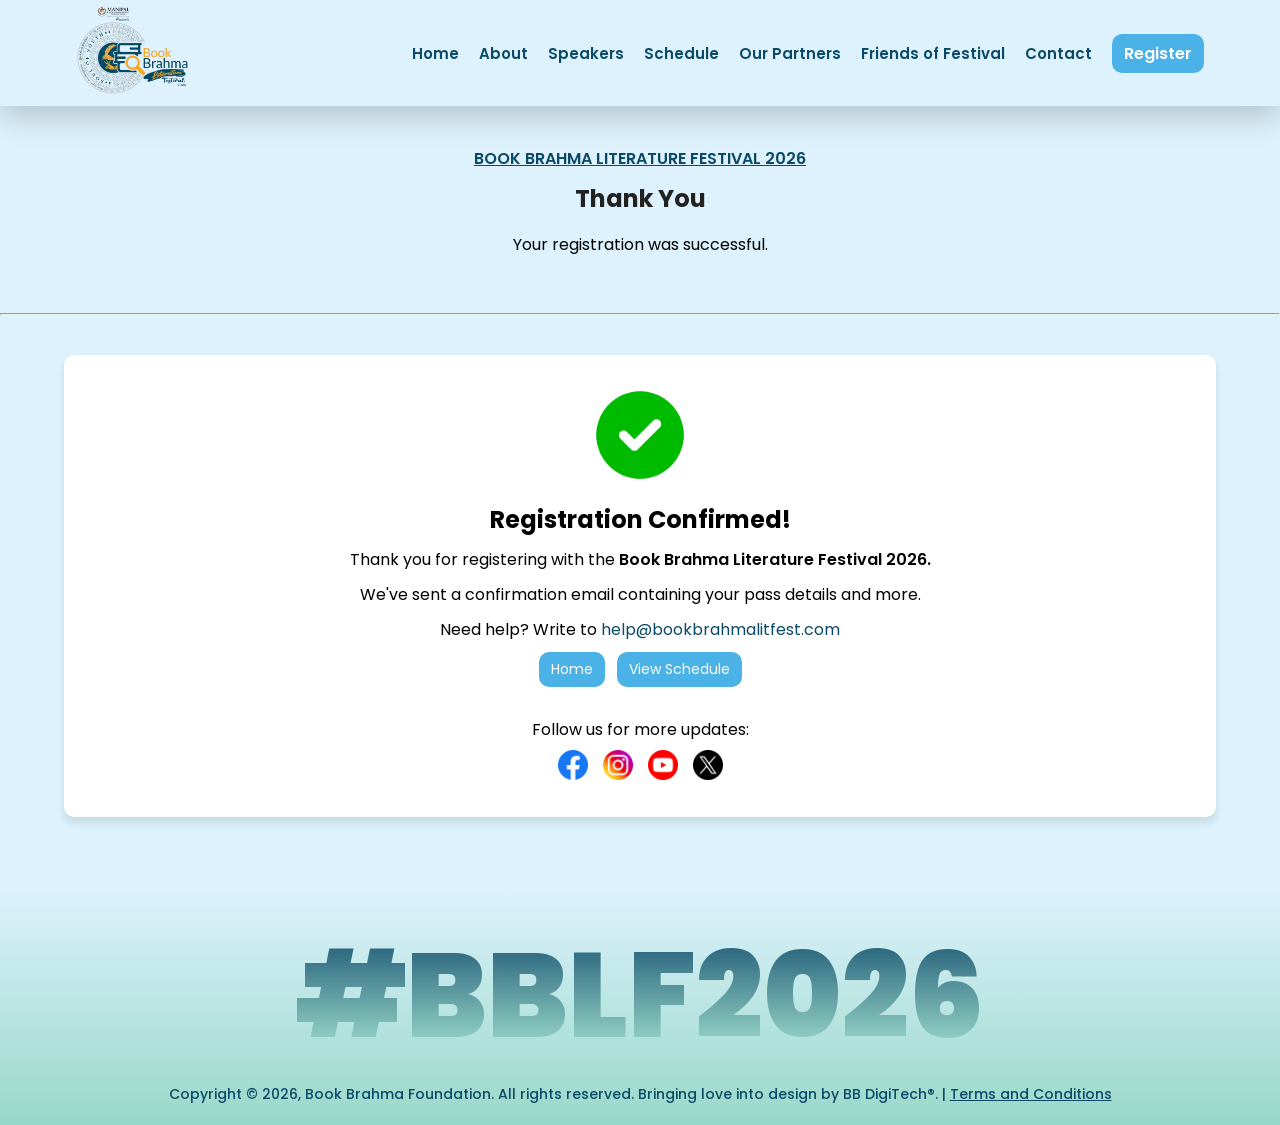
<file: register/confirm.html>
<!DOCTYPE html>
<html lang="en">

<head>
    <meta charset="UTF-8">
    <meta name="viewport" content="width=device-width, initial-scale=1.0">
    <title>Thank You - Book Brahma Literature Festival : Soul of South</title>

    <link rel="icon" href="/assets/images/favicon-bb.png" type="image/x-icon">
    <link rel="shortcut icon" href="/assets/images/favicon-bb.png" type="image/x-icon">

    <!-- css file -->
    <link rel="stylesheet" href="/css/style.css">
    <link rel="stylesheet" href="/css/animation.css">

    <!-- fonts -->
    <link rel="preconnect" href="https://fonts.googleapis.com">
    <link rel="preconnect" href="https://fonts.gstatic.com" crossorigin>
    <link href="https://fonts.googleapis.com/css2?family=Poppins&display=swap" rel="stylesheet">
    <link href="https://fonts.googleapis.com/css2?family=Red+Rose:wght@500&display=swap" rel="stylesheet">

    <!-- open graph -->
    <meta property="og:title" content="Book Brahma Literature Festival 2026" />
    <meta property="og:type" content="website" />
    <meta property="og:description" content="" />
    <meta property="og:image" content="" />
</head>

<body>
    <!-- navigation bar -->
    <header aria-label="Naviagtion">
        <div class="container nav-bar">
            <!-- Left: brand image -->
            <a href="/">
                <img src="/assets/images/bblf-logo.png" alt="bblf-logo">
            </a>

            <!-- Right: brand image -->
            <nav class="nav">
                <a href="/">
                    <img src="/assets/images/bblf-logo.png" alt="bblf-logo">
                </a>
                <a href="#home" class="nav-link">Home</a>
                <a href="/about/" class="nav-link">About</a>
                <a href="#speakers" class="nav-link">Speakers</a>
                <a href="#schedule" class="nav-link">Schedule</a>
                <a href="#partners" class="nav-link">Our Partners</a>
                <a href="/friends-of-festival/" class="nav-link">Friends of Festival</a>
                <a href="#contact" class="nav-link">Contact</a>
                <a href="" class="btn">Register</a>
            </nav>

            <!-- this is for black overlay on mobile navbar : hidden in large screen-->
            <div class="black-overlay"></div>

            <!-- hidden in large screen -->
            <button class="menu-btn" aria-expanded="false" aria-label="Toggle menu">☰</button>
        </div>
    </header>

    <!-- Page heading -->
    <section class="reg-hero">
        <div class="container">
            <div class="kicker">Book Brahma Literature Festival 2026</div>
            <h1>Thank You</h1>
            <p class="lead">Your registration was successful.</p>
        </div>
    </section>

    <hr>

    <section class="register">
        <div class="container panel-2 panel">
            <div class="reg-logo">
                <img src="/assets/icons/check.png" alt="Registration Confirmed!">
            </div>
            <h1>Registration Confirmed!</h1>
            <p>Thank you for registering with the <span class="bb">Book Brahma Literature Festival 2026.</span></p>
            <p>We've sent a confirmation email containing your pass details and more.</p>
            <p class="help">Need help? Write to <a
                    href="mailto:hello@bookbrahmalitfest.com">help@bookbrahmalitfest.com</a></p>

            <div class="actions">
                <a class="btn secondary" href="/">Home</a>
                <a class="btn secondary" href="/#schedule">View Schedule</a>
            </div>

            <div class="reg-con-socials">
                <p>Follow us for more updates:</p>
                <div class="brand-social">
                    <a href="https://www.facebook.com/BBLitfest" target="_blank"><img src="/assets/icons/facebook.png"
                            alt="Facebook | BBLF 2026"></a>
                    <a href="https://www.instagram.com/bblitfest" target="_blank"><img src="/assets/icons/instagram.png"
                            alt="Instagram | BBLF 2026"></a>
                    <a href="https://www.youtube.com/@BBLitfest" target="_blank"><img src="/assets/icons/youtube.png"
                            alt="Youtube | BBLF 2026"></a>
                    <a href="https://x.com/@BBLitfest" target="_blank"><img src="/assets/icons/twitter.png"
                            alt="X | BBLF 2026"></a>
                </div>
            </div>

        </div>
    </section>

    <footer>
        <div class="container">
            <div class="footer-hashtag-container">
                <h1 class="footer-hashtag">#BBLF2026</h1>
            </div>
            <p>Copyright © 2026, Book Brahma Foundation. All rights reserved. Bringing love into design by BB DigiTech®.
                |
                <a href="/terms-and-conditions/" target="_blank">Terms and Conditions</a>
            </p>
        </div>

    </footer>


    <script src="/js/common.js"></script>
    <script src="/js/validation.js"></script>

</body>

</html>
</file>
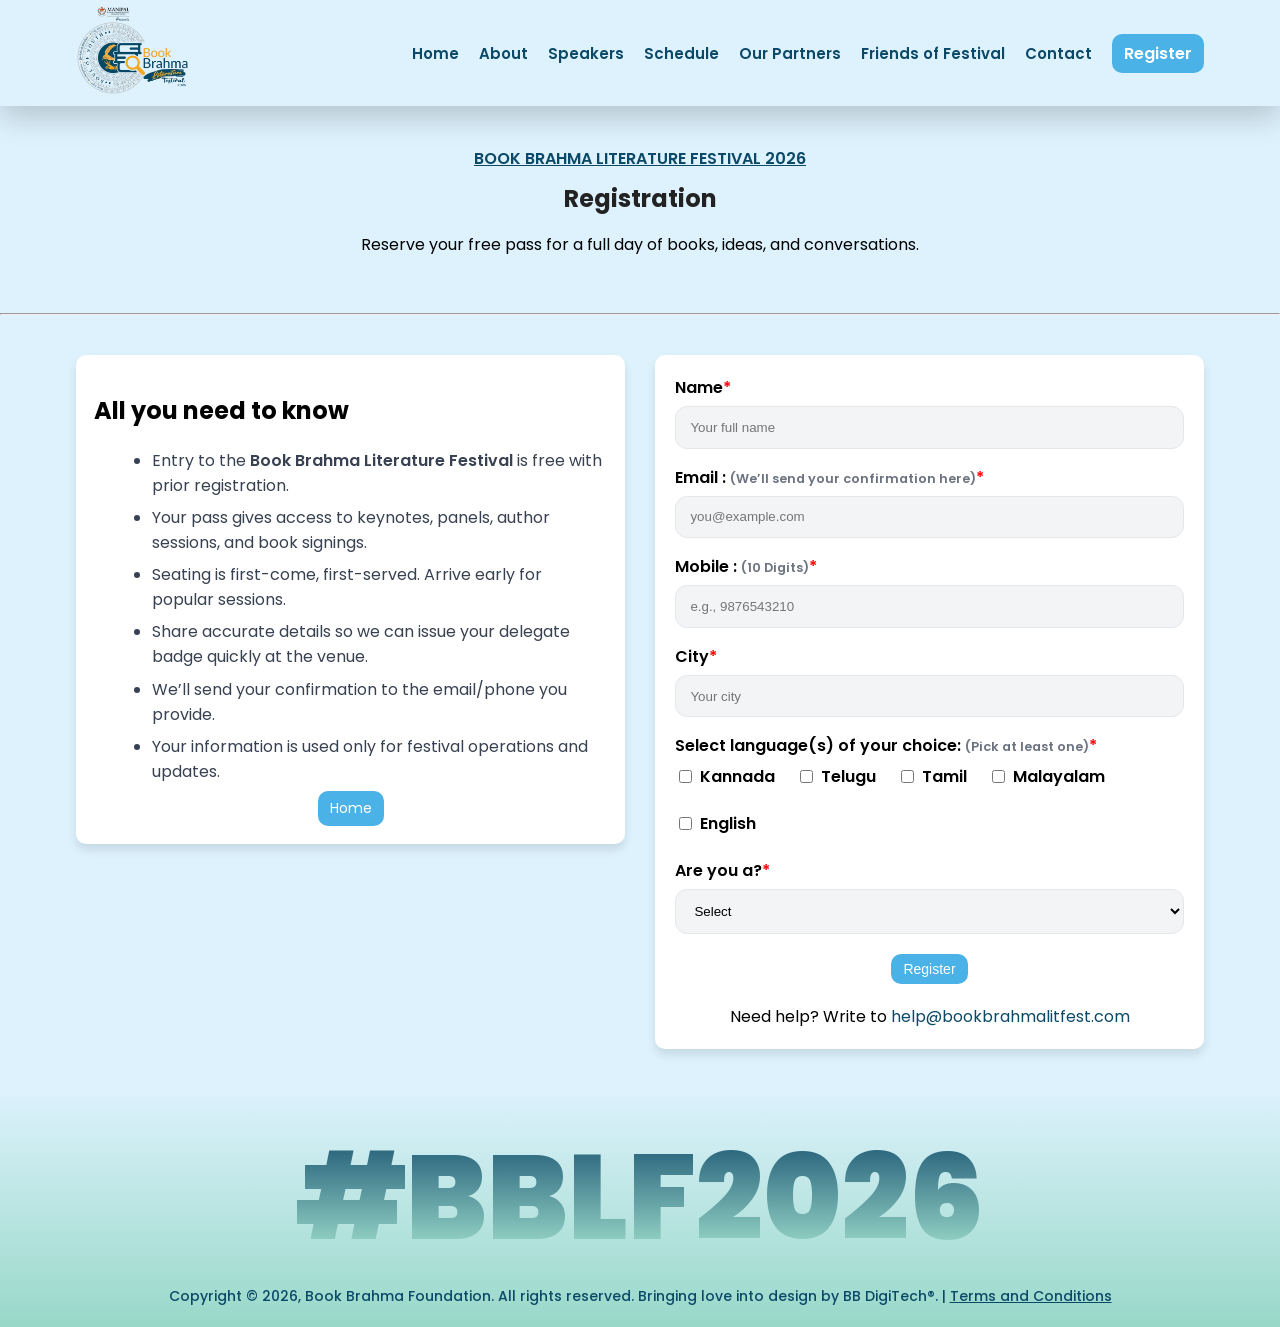
<file: register/register.html>
<!DOCTYPE html>
<html lang="en">

<head>
    <meta charset="UTF-8">
    <meta name="viewport" content="width=device-width, initial-scale=1.0">
    <title>Register - Book Brahma Literature Festival : Soul of South</title>

    <link rel="icon" href="/assets/images/favicon-bb.png" type="image/x-icon">
    <link rel="shortcut icon" href="/assets/images/favicon-bb.png" type="image/x-icon">

    <!-- css file -->
    <link rel="stylesheet" href="/css/style.css">
    <link rel="stylesheet" href="/css/animation.css">

    <!-- fonts -->
    <link rel="preconnect" href="https://fonts.googleapis.com">
    <link rel="preconnect" href="https://fonts.gstatic.com" crossorigin>
    <link href="https://fonts.googleapis.com/css2?family=Poppins&display=swap" rel="stylesheet">
    <link href="https://fonts.googleapis.com/css2?family=Red+Rose:wght@500&display=swap" rel="stylesheet">

    <!-- open graph -->
    <meta property="og:title" content="Book Brahma Literature Festival 2026" />
    <meta property="og:type" content="website" />
    <meta property="og:description" content="" />
    <meta property="og:image" content="" />
</head>

<body>
    <!-- navigation bar -->
    <header aria-label="Naviagtion">
        <div class="container nav-bar">
            <!-- Left: brand image -->
            <a href="/">
                <img src="/assets/images/bblf-logo.png" alt="bblf-logo">
            </a>

            <!-- Right: brand image -->
            <nav class="nav">
                <a href="/">
                    <img src="/assets/images/bblf-logo.png" alt="bblf-logo">
                </a>
                <a href="/#home" class="nav-link">Home</a>
                <a href="/about/" class="nav-link">About</a>
                <a href="/#speakers" class="nav-link">Speakers</a>
                <a href="/#schedule" class="nav-link">Schedule</a>
                <a href="/#partners" class="nav-link">Our Partners</a>
                <a href="/friends-of-festival/" class="nav-link">Friends of Festival</a>
                <a href="/#contact" class="nav-link">Contact</a>
                <a href="" class="btn">Register</a>
            </nav>

            <!-- this is for black overlay on mobile navbar : hidden in large screen-->
            <div class="black-overlay"></div>

            <!-- hidden in large screen -->
            <button class="menu-btn" aria-expanded="false" aria-label="Toggle menu">☰</button>
        </div>
    </header>

    <!-- Page heading -->
    <section class="reg-hero">
        <div class="container">
            <div class="kicker">Book Brahma Literature Festival 2026</div>
            <h1>Registration</h1>
            <p class="lead">Reserve your free pass for a full day of books, ideas, and conversations.</p>
        </div>
    </section>

    <hr>

    <section class="register">
        <div class="container reg-grid">
            <!-- left / info  -->
            <div class="reg-form-left panel">
                <h2>All you need to know</h2>
                <ul class="reg-info-li">
                    <li>Entry to the <span class="bb">Book Brahma Literature Festival</span> is free with prior registration.</li>
                    <li>Your pass gives access to keynotes, panels, author sessions, and book signings.</li>
                    <li>Seating is first-come, first-served. Arrive early for popular sessions.</li>
                    <li>Share accurate details so we can issue your delegate badge quickly at the venue.</li>
                    <li>We’ll send your confirmation to the email/phone you provide.</li>
                    <li>Your information is used only for festival operations and updates.</li>
                </ul>
                <div class="actions">
                    <a class="btn secondary" href="/">Home</a>
                </div>
                
            </div>

            <!-- right / form -->
            <form id="regForm" class="regFromEvent reg-form-right" method="" action="">
                <div class="form-grid">
                    <div class="form-group">
                        <label for="name">Name</label>
                        <input id="name" name="name" type="text" placeholder="Your full name" required value="">
                        <div class="validtaion"></div>
                    </div>

                    <div class="form-group">
                        <label for="email">Email : <span class="hint">(We’ll send your confirmation here)</span></label>
                        <input id="email" name="email" type="email" placeholder="you@example.com" required value="">
                        <div class="validtaion"></div>
                    </div>

                    <div class="form-group">
                        <label for="mobile">Mobile : <span class="hint">(10 Digits)</span></label>
                        <input id="mobile" name="mobile" type="tel" inputmode="numeric" pattern="[0-9]{10}"
                            maxlength="10" placeholder="e.g., 9876543210" required value="">
                        <div class="validtaion"></div>
                    </div>

                    <div class="form-group">
                        <label for="city">City</label>
                        <input id="city" name="city" type="text" placeholder="Your city" required value="">
                        <div class="validtaion"></div>
                    </div>

                    <div class="form-group">
                        <label>Select language(s) of your choice: <span class="hint">(Pick at least one)</span></label>
                        <div class="row" role="group" aria-label="Languages">
                            <label class="check"><input type="checkbox" name="languages[]" value="Kannada">
                                Kannada</label>
                            <label class="check"><input type="checkbox" name="languages[]" value="Telugu">
                                Telugu</label>
                            <label class="check"><input type="checkbox" name="languages[]" value="Tamil">
                                Tamil</label>
                            <label class="check"><input type="checkbox" name="languages[]" value="Malayalam">
                                Malayalam</label>
                                <label class="check"><input type="checkbox" name="languages[]" value="English">
                                English</label>
                        </div>
                        <div class="validtaion"></div>
                    </div>

                    <div class="form-group">
                        <label for="audience">Are you a?</label>
                        <select id="audience" name="audience" required>
                            <option value="" disabled selected>Select</option>
                            <option>Student</option>
                            <option>Entrepreneur / Self Employed</option>
                            <option>Working Professional</option>
                            <option>Press / Media</option>
                            <option>Others</option>
                        </select>
                        <div class="validtaion"></div>
                    </div>
                </div>

                <div class="actions">
                    <button class="btn" type="submit">Register</button>
                </div>

                <p class="help">Need help? Write to <a href="mailto:help@bookbrahmalitfest.com">help@bookbrahmalitfest.com</a></p>
            </form>
        </div>
    </section>

    <footer>
        <div class="container">
            <div class="footer-hashtag-container">
                <h1 class="footer-hashtag">#BBLF2026</h1>
            </div>
            <p>Copyright © 2026, Book Brahma Foundation. All rights reserved. Bringing love into design by BB DigiTech®.
                |
                <a href="/terms-and-conditions/" target="_blank">Terms and Conditions</a>
            </p>
        </div>

    </footer>


    <script src="/js/common.js"></script>
    <script src="/js/validation.js"></script>

</body>

</html>
</file>
<file: css/style.css>
@import url('https://fonts.googleapis.com/css2?family=Allura&display=swap');

:root {
    --font-main: "Poppins", serif;
    --font-alt: "Red Rose", serif;
    --scroll-padding: 10px;
    --color-primary: #DDF2FD;
    --color-alt: #4AB2E6;
    --color-alt2: #F8F1E6D9;
    --font-ink-main: #0B4968;
    --font-ink-alt: #FF9F00;
    --font-ink-head: #222222;
    --border-radius: 10px;
    --shadow: 0 10px 30px rgba(0, 0, 0, .2);
    --shadow-2: 0 6px 10px rgba(0, 0, 0, 0.1);
    --transition: all 0.4s cubic-bezier(0.4, 0, 0.2, 1);

    --color-mint : #98D8C8;
    --color-orange : #EA6B56;
    --color-blue : #6B88FE;
    --color-yellow : #FBD36D;
    --color-pink : #FAD0CE;
}


* {
    box-sizing: border-box;
    -webkit-tap-highlight-color: transparent;
    scroll-padding: var(--scroll-padding);
}

a {
    color: inherit;
    text-decoration: none;

}

html,
body {
    margin: 0;
    padding: 0;
    font-family: var(--font-main);
}

section {
    padding: 40px 0px;
    /* padding for all individual section*/
}

@media (max-width : 720px) {
    section {
        padding: 40px 0px;
    }
}

/* ================utilities / buttons / others================ */
.container {
    width: min(1200px, 90vw);
    margin-inline: auto;
    padding-inline: 12px;
}

.display {
    display: inline-flex !important;
}

.display-block {
    display: block !important;
}

.btn {
    background-color: var(--color-alt);
    padding: 7px 12px;
    border-radius: var(--border-radius);
    color: white;
    transition: all 300ms linear;
    font-size: 16px !important;
    cursor: pointer;
}

.btn:hover {
    background-color: var(--font-ink-alt);
    color: var(--font-ink-main);
}

hr {
    margin: 0;
}

/* ================top-nav================  */
.top-nav {
    background-color: var(--color-alt);
    font-family: var(--font-alt) !important;
    height: 25px;
    padding: 0 !important;
    /* position: sticky; */
    position: relative;
    z-index: 50;
}

.top-bar,
.top-social,
.old-web {
    display: flex;
    justify-content: space-between;
    align-items: center;
    color: white;
    font-size: 15px;
    height: 100%;
}

.top-social,
.old-web {
    gap: 15px;
}

.top-social img {
    height: 17px;
    display: block;
}

.old-web a {
    transition: color 300ms ease;
}

.old-web a:hover {
    color: var(--font-ink-alt);
}


/* ================navigation bar================ */
header {
    background-color: var(--color-primary);
    font-size: 15px;
    color: var(--font-ink-main);
    position: sticky;
    top: 0;
    left: 0;
    z-index: 50;
    box-shadow: var(--shadow);
    padding-top: 5px;
    padding-bottom: 5px;
}

.nav-bar,
.nav {
    display: flex;
    justify-content: space-between;
    align-items: center;
}

.nav {
    gap: 20px;
    font-weight: 600;
}

.nav a img {
    display: none;
}

.nav-bar img {
    height: 90px;
}

.nav-link:hover {
    color: var(--font-ink-alt);
}

.nav-link {
    transition: color 300ms ease;
}

.menu-btn {
    display: none;
    background-color: inherit;
    border: none;
    color: var(--font-ink-main);
    font-size: 30px;
    cursor: pointer;
}

.black-overlay {
    display: none;
    background-color: rgba(0, 0, 0, 0.5);
    position: fixed;
    z-index: 40;
    top: 0;
    left: 0;
    width: 100vw;
    height: 100vh;
    opacity: 0;
}

/* ================media queries for top bars================ */
@media screen and (max-width : 1050px) {
    .nav a img {
        display: block;
    }

    .nav-bar img,
    .nav a img {
        height: 80px;
    }

    .nav {
        display: none;
        flex-direction: column;
        position: fixed;
        width: 290px;
        padding-top: 20px;
        top: 0;
        left: 0;
        z-index: 50;
        background-color: var(--color-primary);
        height: 100vh;
        justify-content: start;
        gap: 7px;
        box-shadow: 0 15px 30px rgba(0, 0, 0, .5);
    }

    .nav .nav-link {
        text-align: center;
        width: 100%;
        padding: 10px;
    }

    .menu-btn {
        display: block;
    }
}

@media screen and (max-width : 720px) {
    .top-social {
        display: none;
    }

    .top-bar {
        justify-content: flex-end;
    }

    .old-web,
    .nav,
    .btn {
        font-size: 13px;
    }

    .nav-bar img,
    .nav a img {
        height: 60px;
    }
}

/* ================hero page================  */
.hero {
    background-color: var(--color-primary);
    color: var(--font-ink-main);
    padding: 0px 0px !important;
}

.hero-main {
    line-height: 1.1;
    margin: .25rem 0 1rem;
}

.hero h1 {
    font-size: clamp(30px, 3vw, 45px);
    margin: 0;
}

.date-badge {
    color: var(--font-ink-head);
}

.hero-details {
    padding: 40px 0px;
    position: relative;
}

.hero-sub,
.date-badge,
.timer {
    font-size: 16px;
    font-weight: 600;
}

.hero-tag {
    color: #E8A446;
    font-family: "Allura", cursive !important;
    font-weight: 400;
    font-style: normal;
}

.hero-btn {
    margin-top: 20px;
}

/* timer countdown  */
.countdown {
    display: flex;
    align-items: center;
    justify-content: space-around;
    gap: 10px;
    color: var(--font-ink-main);
    max-width: 300px;
    font-weight: 600;
}

.part {
    text-align: center;
    padding: 5px;
}

/* for bannner image */
.hero-banner {
    width: 100%;
    padding: 0;
    display: flex;
    justify-content: center;
    align-items: center;
}

.hero-banner img {
    width: 100%;
    padding: 0;
}

/* ================live embeded section================ */
.live-embed {
    overflow: hidden;
    background: linear-gradient(135deg, #1a0a0f 0%, #2d1b26 50%, #1f0d1a 100%);
    position: relative;
}

.animation-elements {
    position: absolute;
    top: 0;
    left: 0;
    width: 100%;
    height: 100%;
    pointer-events: none;
    z-index: 3;
}

.live-container {
    position: relative;
    z-index: 5;
}

.live-container h2 {
    margin: 0 0 20px;
    text-align: center;
    color: var(--font-ink-alt);
    font-size: 24px;
}

/* grid of live embeds */
.live-grid {
    display: grid;
    grid-template-columns: repeat(6, 1fr);
    /* 6 columns for easier centering */
    place-items: center;
    gap: 30px;
}

.live-card {
    max-width: 100%;
    background-color: rgb(255, 255, 255);
    border-radius: var(--border-radius);
    cursor: pointer;
    transition: all 300ms linear;
    grid-column: span 2;
    /* Each card spans 2 columns (makes 3 cards per row) */
}

.live-card:last-child:nth-child(3n + 1) {
    grid-column: 3 / 5;
    /* Center 1 item in last row */
}

/* Center single item */
/* Center 2 items in last row */
.live-card:nth-last-child(2):nth-child(3n + 1) {
    grid-column: 2 / 4;
    /* First of the 2 items */
}

.live-card:last-child:nth-child(3n + 2) {
    grid-column: 4 / 6;
    /* Second of the 2 items */
}

@media (max-width : 1030px) {
    .live-grid {
        grid-template-columns: repeat(4, 1fr);
    }

    /* 4 columns for 2-column layout */
    .live-card {
        grid-column: span 2;
    }

    /* Each card spans 2 columns */

    /* Reset 3-column rules */
    .live-card:last-child:nth-child(3n + 1),
    .live-card:last-child:nth-child(3n + 2),
    .live-card:nth-last-child(2):nth-child(3n + 1) {
        grid-column: span 2;
    }

    .live-card:last-child:nth-child(2n + 1) {
        grid-column: 2 / 4;
    }

    /* Center 1 item in 2-column layout */
}

@media (max-width : 700px) {
    .live-grid {
        grid-template-columns: repeat(2, 1fr);
    }

    .live-card {
        grid-column: span 2;
    }

    .live-card:last-child:nth-child(2n + 1) {
        grid-column: span 2;
    }
}

.live-card:hover {
    transform: scale(1.02);
    box-shadow:
        0 0 20px rgba(255, 215, 0, 0.4),
        0 0 40px rgba(255, 215, 0, 0.4);
}

.live-img img,
.live-img {
    width: 100%;
    aspect-ratio: 16 / 9;
    border-start-end-radius: var(--border-radius);
    border-start-start-radius: var(--border-radius);
}

.live-text p,
.live-text {
    padding-bottom: 1px;
    margin: 0;
    text-align: center;
    font-size: 14px;
    font-family: var(--font-alt);
    color: var(--font-ink-main);
}

/* popup for live embeds */
.live-popup {
    width: 100vw;
    height: 100vh;
    background-color: rgba(0, 0, 0, 0.8);
    position: fixed;
    top: 0;
    left: 0;
    z-index: 60;
    justify-content: center;
    align-items: center;
    display: none;
}

.popup-display {
    display: flex !important;
}

.popup-container {
    min-width: 200px;
    padding: 10px;
    max-width: 900px;
    height: 360px;
    background-color: var(--color-primary);
    display: flex;
    justify-content: center;
    align-items: center;
    position: relative;
    aspect-ratio: 16/9;
}

.popup-container iframe {
    width: 100%;
    height: 100%;
    display: block;
}

.popup-close {
    color: white;
    display: inline-block;
    font-size: 40px;
    cursor: pointer;
    position: absolute;
    top: -45px;
    right: 0;
}

/* ================about section================ */
.about {
    background-color: var(--color-primary);
    padding: 20px 0 !important;
}

.about-bb {
    display: grid;
    grid-template-areas: "abtxt bbimg";
    grid-template-columns: 1fr 1fr;
    /* grid-template-rows: auto; */
    gap: 65px;
    justify-content: center;
    align-items: center;
}

.about-txt {
    grid-area: abtxt;
}

.about-txt h2 {
    margin: 0 0 20px;
    font-size: 24px;
    color: var(--font-ink-main);
}

.about-txt p {
    font-size: 15px;
    color: var(--font-ink-head);
    line-height: 1.6;
    margin-top: 0;
}

.about-img {
    padding: 0;
    margin: 0;
    grid-area: bbimg;
    display: flex;
    justify-content: center;
    align-items: center;
}

.about-img img {
    aspect-ratio: 1 / 1;
    object-fit: contain;
    object-position: center;
    width: 100%;
}

/* responsiveness for about section */
@media (max-width : 1030px) {
    .about-bb {
        display: grid;
        grid-template-areas: "bbimg" "abtxt";
        grid-template-columns: 1fr;
        gap: 0px;
    }
}

/* ================counter-up section================ */
.counter-up-section {
    background: linear-gradient(90deg, #DDF2FD 0%, #90CAF9 100%);
}

.counter-up {
    display: flex;
    justify-content: space-around;
    align-items: center;
    flex-wrap: wrap;
    gap: 30px;
}

.counter img {
    height: 60px;
}

.counter {
    text-align: center;
    width: 210px;
    height: 210px;
    padding: 25px;
    line-height: 1.6;
    transition: all 300ms linear;
    border-radius: var(--border-radius);
    border: 1px solid rgb(255, 255, 255);
}

.counter span {
    font-size: 12px;
    color: var(--font-ink-head);
}

.target {
    font-size: 25px;
    color: var(--font-ink-main);
    font-weight: 600;
}

.target::after {
    content: "+";
}

/* ================speakers section from (DB)================ */
.speaker-section {
    background-color: var(--color-primary);
    text-align: center;
    padding: 40px 0 50px !important;
}

.speaker-section h2 {
    margin: 0 0 20px;
    color: var(--font-ink-main);
    font-size: 24px;
}

.speacker-navbar {
    display: flex;
    justify-content: center;
    align-items: center;
    margin: 0 0 30px;
    background-color: #F8F1E6;
    border-radius: var(--border-radius);
    width: max-content;
    gap: 50px;
    padding: 10px;
    box-shadow: var(--shadow);
}

.speaker-container {
    display: flex;
    flex-direction: column;
    align-items: center;
    position: relative;
}

.speaker-btn {
    font-family: var(--font-main);
    font-weight: 600;
    padding: 10px 7px;
    cursor: pointer;
    background-color: inherit;
    border: none;
    font-size: 14px;
    position: relative;
    transition: color 0.3s cubic-bezier(.4, 0, .2, 1);
}

.speaker-acc {
    margin: 30px 0 0;
}

.speaker-btn::before {
    content: "";
    height: 3px;
    width: 0px;
    background-color: var(--font-ink-alt);
    display: inline-block;
    position: absolute;
    top: 33px;
    left: -1px;
    transition: width 0.3s cubic-bezier(.4, 0, .2, 1);
}

.speaker-btn:hover::before {
    width: 100%;
}

/* class to keep the one selected colored */
.active {
    color: var(--font-ink-alt);
}

.active::before {
    width: 100%;
}

.speakers-show {
    display: grid !important;
}

/*to swap the section*/
#all-speakers {
    width: 100%;
}

/* for all grid container width*/


.grid-speakers {
    width: 100%;
    display: none;
    /* did this for hiding the other sections */
    grid-template-columns: repeat(6, 1fr);
    gap: 40px;
    justify-content: center;
    align-items: center;
}

.speaker-card {
    background-color: white;
    border-radius: var(--border-radius);
    margin: 0;
    padding: 0;
    transition: all 100ms linear;
    width: 100%;
    height: 100%;
    box-shadow: var(--shadow-2);
}

.speaker-card:hover {
    transform: translateY(-5px);
    /*translate up on hover*/
    box-shadow: 0 25px 35px rgba(0, 0, 0, .2);
}

.speaker-img {
    width: 100%;
    background-color: #f3f4f6
}

.speaker-img img {
    object-fit: cover;
    object-position: center;
    width: 100%;
    aspect-ratio: 1/1;
    /*aspect ration change for width  */
    border-start-end-radius: var(--border-radius);
    border-start-start-radius: var(--border-radius);
}

.speaker-text p {
    font-size: 14px;
    margin: 0;
    padding: 3px;
    font-weight: 600;
    color: var(--font-ink-head);
}

/* responsive grid for speakers */
@media (max-width : 1180px) {
    .grid-speakers {
        grid-template-columns: repeat(5, 1fr);
        /* 5 grid cards for speakers */
    }
}

@media (max-width : 1000px) {
    .grid-speakers {
        grid-template-columns: repeat(4, 1fr);
        /* 4 grid cards for speakers */
    }
}

@media (max-width : 750px) {
    .grid-speakers {
        grid-template-columns: repeat(3, 1fr);
        /* 3 grid cards for speakers */
        gap: 25px;
    }
}

@media (max-width : 550px) {
    .grid-speakers {
        grid-template-columns: repeat(2, 1fr);
        /* 2 grid cards for speakers */
        gap: 20px;
    }
}

/* for responsive navbar for speakers  */
@media (max-width : 950px) {
    .speacker-navbar {
        flex-direction: column;
        gap: 0;
        margin-bottom: 55px;
        padding: 10px 50px;
    }
}

/* performance section in speakers section */
.performance-container {
    display: none;
    grid-template-columns: 1fr;
    gap: 30px;
    max-width: 1000px;
    margin: 30px auto 0;
}

.performance {
    padding: 10px 15px;
    background-color: white;
    border-radius: var(--border-radius);
    width: 100%;
    display: grid;
    grid-template-columns: 1fr 1fr;
    gap: 30px;
    box-shadow: var(--shadow-2);
}

/* the bellow classes will we added using js dynamically */
.performance-st {
    grid-template-areas: "img txt";
}

/* to get image first and text lator*/
.performance-rev {
    grid-template-areas: "txt img";
}

/* to get text first and image lator*/


.performance-des {
    grid-area: txt;
    background-color: inherit;
    text-align: left;
    font-size: 14px;
    display: flex;
    justify-content: center;
    flex-direction: column;
}

.performance-des p {
    font-size: 14px;
    margin: 0 0px 5px;
    /* line-height: 1; */
}

.performance-des h2 {
    margin: 0 0 10px !important;
    font-size: 20px;
}

.performance-img {
    display: flex;
    justify-content: center;
    align-items: center;
}

.performance-img img {
    grid-area: img;
    width: 100%;
    border-radius: var(--border-radius);
}

/* responsive ness for smaller width */
@media (max-width : 950px) {
    .speacker-navbar {
        margin: 0 0 20px;
    }
}

@media (max-width : 800px) {
    .performance {
        grid-template-columns: 1fr;
        /* force to make the single column for performance card */
        gap: 15px;
        padding: 10px;
    }

    .performance-st,
    .performance-rev {
        grid-template-areas: "img" "txt";
        /*in single column image first and text lator*/
    }
}

/* ================event schedule section================ */
.event-schedule {
    background-color: var(--color-primary);
}

.event h2 {
    padding: 0;
    margin: 0 0 20px;
    font-size: 24px;
    color: var(--font-ink-main);
    text-align: center;
}

.event-pdf {
    position: relative;
}

.event-pdf iframe {
    width: 100%;
    height: 520px;
    border-radius: 10px;
    margin-bottom: 20px;
    transition: opacity 0.5s ease;
    box-shadow: 0 6px 10px rgba(0, 0, 0, 0.1);
}

.event-sc-btn,
.event-sc-dw-btn {
    padding: 0;
    display: flex;
    align-items: center;
    justify-content: center;
    gap: 20px;
    flex-wrap: wrap;
    font-family: var(--font-main);
    margin: 0 0 20px;
}

.event-sc-dw-btn {
    margin: 0 !important;
}

.event-btn,
.event-dw-btn {
    font-size: 14px !important;
    border: none;
    font-family: var(--font-main);
}

.event-btn:hover {
    background-color: var(--color-alt);
    color: white;
}

.active-btn {
    background-color: var(--font-ink-alt) !important;
    /*to keep the button active in event section */
}

/* ================partners or sponsership section================ */
.partners {
    background-color: var(--color-primary);
}

.partners h2 {
    margin: 0 0 20px;
    font-size: 24px;
    color: var(--font-ink-main);
    text-align: center;
}

.partners h3 {
    margin: 0;
    font-size: 17px;
    color: var(--font-ink-head);
    text-align: center;
    margin: 20px 0 16px;
}

.partners-card-special h3 {
    margin: 20px 0 14px;
}

.partners-grid {
    display: grid;
    grid-template-columns: repeat(auto-fit, minmax(170px, 210px));
    justify-content: center;
    /*used to center the row*/
    gap: 20px;
}

.partners-grid-special {
    /*for the grid with heading for each card*/
    padding: 0 !important;
    margin: 40px 0;
}

.partners-card {
    background-color: white;
    border-radius: 16px;
    padding: 16px 20px;
    display: flex;
    margin: 0;
    justify-content: center;
    align-items: center;
    box-shadow: var(--shadow-2);
    transition: var(--transition);
    border: 2px solid transparent;
    transition: all 0.3s ease;
}

.partners-card:hover {
    transform: translateY(-2px);
    border: 2px solid var(--font-ink-alt);
}

/*for the partner card available in special grid */
.partners-card-special {
    display: flex;
    justify-content: space-between;
    flex-direction: column;
    align-items: center;
    margin: 0;
    padding: 0;
    gap: 7px;
    width: 100%;
}

.grid-special {
    width: 100%;
    padding: 0;
}

.partners-grid img {
    max-height: 60px;
    display: block;
    object-fit: contain;
}

.grid-title-partner {
    grid-template-columns: repeat(auto-fit, 300px) !important;
    /* for bigger logo of title sponser */
}

.grid-title-partner img {
    max-height: 200px;
    width: 100%;
}

/*for smaller partner logos on mobile screen */
@media (max-width : 550px) {

    .partners-grid,
    .grid-title-partner,
    .grid-special {
        grid-template-columns: 250px !important;

    }

    .grid-special {
        padding: 10px;
    }

    .partner-card {
        padding: 14px 16px;
    }

    .partner-grid img {
        max-height: 50px;
    }

    .grid-title-partner img {
        max-height: 150px;
    }
}

/* ================Archive for old edition of events================ */
.old-archives {
    background-color: var(--color-primary);
}

.old-archives h2 {
    margin: 0 0 20px;
    font-size: 24px;
    color: var(--font-ink-main);
    text-align: center;
}

.gallery {
    display: flex;
    flex-direction: column;
    justify-content: center;
    align-items: center;
}

.gallery h3,
.video-gallary h3 {
    font-size: 17px;
    color: var(--font-ink-head);
    text-align: center;
    margin: 0 0 15px;
    text-align: start;
    width: 100%;
    border-left: 4px solid var(--font-ink-alt);
    padding-left: 5px;
}

.gallery h3 {
    text-align: start;
    width: 100%;
    border-left: 4px solid var(--font-ink-alt);
    padding-left: 5px;
}

.photo-galary {
    display: flex;
    flex-direction: column;
    justify-content: center;
    align-items: center;
    width: 100%;
    gap: 50px;
}

.archive-grid {
    display: grid;
    grid-template-columns: 1fr 1fr 1fr 1fr;
    gap: 15px;
}

.photo-card {
    width: 100%;
    padding: 7px;
    background-color: white;
    border-radius: var(--border-radius);
    display: flex;
    justify-content: center;
    align-items: center;
    box-shadow: var(--shadow-2);
}

.photo-card img {
    border-radius: var(--border-radius);
    aspect-ratio: 4/3;
    width: auto;
    height: auto;
    max-width: 100%;
    object-fit: cover;
    object-position: center;
}

/* force to 1 colums in smaller width */
@media (max-width : 1000px) {
    .archive-grid {
        grid-template-columns: 1fr 1fr 1fr;
    }

    .photo-card img {
        max-height: 250px;
    }
}

@media (max-width : 750px) {
    .archive-grid {
        grid-template-columns: 1fr 1fr;
    }
}

@media (max-width : 550px) {
    .archive-grid {
        grid-template-columns: 1fr;
    }

    .photo-card img {
        max-height: 200px;
    }
}

/* video gallery in archive section */
.video-gallary {
    margin-top: 50px;
}

.video-iframe {
    display: flex;
    justify-content: center;
    align-items: center;
}

.video-iframe iframe {
    aspect-ratio: 16/9;
    height: 420px;
    border-radius: var(--border-radius);
    box-shadow: var(--shadow);
}

/* slider */
.playlist-slider {
    margin-top: 30px;
    display: flex;
    justify-content: space-between;
    align-items: center;
    gap: 20px;
}

/* Sliders Wrapper */
.sliders {
    display: flex;
    gap: 20px;
    overflow: scroll;
    scroll-behavior: smooth;
    scrollbar-width: none;
    /* Firefox */
    -ms-overflow-style: none;
    /* IE/Edge */
    background-color: white;
    padding: 15px;
    border-radius: var(--border-radius);
    box-shadow: var(--shadow-2);
}

.sliders::-webkit-scrollbar {
    display: none;
}

/* Chrome, Safari, Opera - Hide scrollbar */


.play-card {
    background-color: white;
    padding: 7px;
    border-radius: var(--border-radius);
    cursor: pointer;
    display: flex;
    justify-content: center;
    align-items: center;
    transition: all 300ms ease;
    box-shadow: var(--shadow-2);
}

.play-card img {
    width: auto;
    height: auto;
    max-height: 120px;
    border-radius: inherit;
    transition: all 300ms ease;
    aspect-ratio: 16/9;
    object-fit: cover;
    object-position: center;
}

.active-slide {
    background-color: var(--font-ink-alt);
}

/*to kepp the select colorc hange*/

/* left and right buttons in slider of playlist section */
.next,
.prev {
    background-color: white;
    font-size: 25px;
    color: var(--color-alt);
    border: 3px solid var(--color-alt);
    width: 50px;
    height: 50px;
    display: flex;
    justify-content: center;
    align-items: center;
    transition: all 300ms ease !important;
}

.next img,
.prev img {
    width: 100%;
}

.next img {
    transform: rotate(180deg);
}

.next:hover,
.prev:hover {
    background-color: var(--color-alt);
}

@media (max-width : 800px) {
    .video-iframe iframe {
        height: auto;
        width: 100%;
    }

    .next,
    .prev {
        display: none;
    }

    .play-card img {
        max-height: 100px;
    }
}


/* ================testimonials section================ */
.testimonials {
    background-color: var(--color-primary);
}

.test h2 {
    margin: 0 0 20px;
    font-size: 24px;
    color: var(--font-ink-main);
    text-align: center;
}

.test-container {
    display: grid;
    grid-template-columns: 1fr 3fr;
    gap: 25px;
}

.test-head {
    display: flex;
    justify-content: center;
    align-items: center;
    width: 100%;
    padding-left: 30px !important;
}

.test-head h1 {
    font-size: 30px;
    font-family: var(--font-alt);
    color: var(--font-ink-main);
    line-height: 1.6;
}

.test-cards {
    position: relative;
    padding: 35px 30px;
    display: flex;
    gap: 55px;
    overflow: hidden;
}

.test-card {
    min-width: 100%;
    min-height: 100%;
    position: relative;
    display: grid;
    grid-template-columns: 1fr 2fr;
    gap: 30px;
    background-color: white;
    justify-content: space-around;
    padding: 30px 20px;
    border-radius: var(--border-radius);
    box-shadow: var(--shadow-2);
    transition: all 400ms cubic-bezier(0.25, 0.46, 0.45, 0.94);
}

.test-quote-image {
    position: absolute;
    border-radius: 50%;
    width: 55px;
    top: -25px;
    left: -25px;
    box-shadow: var(--shadow-2);
}

.test-author,
.test-text {
    min-height: 100%;
    display: flex;
    flex-direction: column;
    justify-content: center;
    align-items: center;
    min-width: 200px;
    padding: 20px;
    box-shadow: var(--shadow-2);
    border-radius: var(--border-radius);
}

.test-author .test-img {
    width: 90px;
    aspect-ratio: 1/1;
    background-color: #0B4968;
    border-radius: 50%;
}

.test-author .test-img img {
    width: 100%;
    border-radius: inherit;
    aspect-ratio: inherit;
    display: flex;
    justify-content: center;
    align-items: center;
}

.test-author .test-name p {
    padding: 0;
    font-size: 14px;
    text-align: center;
    color: var(--font-ink-head);
    font-weight: 600;
}

.test-text .test-heading h2 {
    font-size: 19px;
    margin: 0;
}

.test-text .test-paragraph p {
    font-size: 14px;
    text-align: center;
    color: var(--font-ink-head);
    padding: 0;
}

/* slider down btn  */
.test-slide-btn {
    position: absolute;
    bottom: 0;
    left: 50%;
    transform: translateX(-50%);
    gap: 10px;
    height: 25px;
    display: flex;
    justify-content: center;
    align-items: center;
}

.test-btn {
    width: 10px;
    height: 10px;
    background-color: var(--font-ink-main);
    border-radius: 50%;
    cursor: pointer;
    transition: all 300ms ease;
}

.active-test {
    width: 20px !important;
    border-radius: 39%;
}

/* force the containers to shift for smaller screen */
@media (max-width : 920px) {
    .test-container {
        grid-template-columns: 1fr;
        gap: 0px;
    }

    .test-head h1 {
        line-height: 1;
        margin: 0;
    }

    .test-author,
    .test-text {
        padding: 5px 10px;
    }

    .test-card {
        gap: 15px;
    }

    .test-quote-image {
        width: 50px;
    }
}

@media (max-width : 620px) {
    .test-head h1 {
        line-height: 1;
        margin: 0;
    }

    .test-card {
        grid-template-columns: 1fr;
        grid-template-areas: "text-txt" "author";
        /* to get text forst and author details lator*/
        padding: 10px;
    }

    .test-author {
        grid-area: author;
    }

    .test-text {
        grid-area: text-txt;
    }

    .test-cards {
        padding: 30px 10px;
    }

    .test-quote-image {
        width: 45px;
        top: -10px;
        left: -10px;
    }
}


/* ================session section================  */
.session-section {
    background-color: var(--color-primary);
}

.session h2 {
    margin: 0 0 20px;
    font-size: 24px;
    color: var(--font-ink-main);
    text-align: center;
}

.session-grid {
    display: grid;
    grid-template-columns: repeat(6, 1fr);
    /* 6 columns for easier centering */
    gap: 30px;
    padding: 15px;
    place-items: center;
}

.session-card {
    width: 100%;
    padding: 12px;
    border-radius: var(--border-radius);
    box-shadow: var(--shadow-2);
    /* box-shadow: 5px 10px var(--font-ink-alt); */
    transition: all 300ms linear;
    grid-column: span 2;
    /* Each card spans 2 columns (makes 3 cards per row) */
    background: rgba(255, 255, 255, 0.5);
    backdrop-filter: blur(10px);
    -webkit-backdrop-filter: blur(10px);
    border: 2px solid rgb(255, 255, 255);

}

.session-card:hover {
    box-shadow: var(--shadow);
}

.session-card img {
    width: 100%;
    border-radius: var(--border-radius);
    aspect-ratio: 16/9;
    object-fit: cover;
    object-position: top center;
}

/* Center 1 item in last row */
.session-card:last-child:nth-child(3n + 1) {
    grid-column: 3 / 5;
    /* Center single item */
}

/* Center 2 items in last row */
.session-card:nth-last-child(2):nth-child(3n + 1) {
    grid-column: 2 / 4;
    /* First of the 2 items */
}

.session-card:last-child:nth-child(3n + 2) {
    grid-column: 4 / 6;
    /* Second of the 2 items */
}

.session-text h3 {
    font-size: 20px;
    margin: 0;
    margin-top: 10px;
    color: var(--font-ink-main);
}

.session-text p {
    font-size: 14px;
    margin-top: 0;
    color: var(--font-ink-head);
}

@media (max-width : 1030px) {
    .session-grid {
        grid-template-columns: repeat(4, 1fr);
        /* 4 columns for 2-column layout */
    }

    .session-card {
        grid-column: span 2;
        /* Each card spans 2 columns */
        padding: 6px;

    }

    /* Reset 3-column rules */
    .session-card:last-child:nth-child(3n + 1),
    .session-card:last-child:nth-child(3n + 2),
    .session-card:nth-last-child(2):nth-child(3n + 1) {
        grid-column: span 2;
    }

    .session-card:last-child:nth-child(2n + 1) {
        grid-column: 2 / 4;
        /* Center 1 item in 2-column layout */
    }
}

@media (max-width : 620px) {
    .session-grid {
        grid-template-columns: repeat(2, 1fr);
    }

    .session-card {
        grid-column: span 2;
    }

    .session-card:last-child:nth-child(2n + 1) {
        grid-column: span 2;
        /* reset 2 column rules */
    }
}


/* ================venue section================ */
.venue-section {
    background: url("/assets/images/venue-bg.png");
    background-size: cover;
    background-repeat: no-repeat;
    background-position: center;
}

.venue-section h2 {
    margin-top: 0;
    margin: 0 0 20px;
    font-size: 24px;
    color: var(--font-ink-alt);
    text-align: center;
}

.venue-grid {
    display: grid;
    grid-template-columns: 1.1fr 0.9fr;
    gap: 35px;
}

.venue-map {
    display: flex;
    justify-content: center;
    align-items: center;
    flex-direction: column;
    gap: 20px;
    width: 100%;
    padding: 0px 50px;
    border-radius: var(--border-radius);
}

.map {
    width: 100%;
}

.venue-map .map iframe {
    width: 100%;
    height: 450px;
    border-radius: var(--border-radius);
}

.venue-btn {
    font-size: 14px !important;
    border-radius: 50px !important;
}

.venue-details {
    background-color: var(--color-alt2);
    border-radius: var(--border-radius);
    padding: 30px;
    display: flex;
    flex-direction: column;
    justify-content: center;
    align-items: center;
}

/* venue card */

.venue-details h3 {
    margin: 0;
    color: var(--font-ink-main);
    text-align: center;
    font-size: 20px;
}

.venue-icon {
    margin-top: 15px;
    display: flex;
    justify-content: center;
    align-items: center;
    gap: 30px;
}

.venue-icon img {
    width: 35px;
    height: 35px;
}

.venue-img {
    max-width: 100%;
}

.venue-img img {
    width: 100%;
    aspect-ratio: 16/9;
    object-fit: cover;
    border-radius: var(--border-radius);
    box-shadow: var(--shadow);
}

.venue-text p {
    font-size: 14px;
    text-align: center;
    color: var(--font-ink-head);
}

/* forcing the the venue container to single column */
@media (max-width : 1100px) {
    .venue-grid {
        grid-template-columns: 1fr;
    }

    .venue-map {
        padding: 0px 25px;
    }
}

@media (max-width : 700px) {
    .venue-grid {
        grid-template-columns: 1fr;
    }

    .venue-map {
        padding: 0px 0px;
    }
}

@media (max-width : 550px) {
    .venue-details {
        padding: 15px;
    }

    .venue-map .map iframe {
        height: 400px;
    }
}

/* =======================meadia section======================= */
.media {
    background-color: var(--color-primary);
}

.media-container h2 {
    margin: 0 0 20px;
    font-size: 24px;
    color: var(--font-ink-main);
    text-align: center;
}

.media-prev,
.media-next {
    background-color: white;
    border: 3px solid var(--color-alt);
    background-color: white;
    font-size: 25px;
    color: var(--color-alt);
    border: 3px solid var(--color-alt);
    width: 50px;
    height: 50px;
    border-radius: 50px;
    display: flex;
    justify-content: center;
    align-items: center;
}

.media-prev img,
.media-next img {
    width: 100%;
}

.media-next img {
    transform: rotate(180deg);
}

/* card */
.media-slider {
    overflow: hidden;
    width: 100%;
    display: flex;
}

.media-track {
    padding: 20px 0px;
    gap: 30px;
    display: flex;
    animation: scroll 10s infinite linear;
    padding-right: 30px;
}

.media-slider:hover .media-track {
    animation-play-state: paused;
}

.media-card {
    flex: 0 0 300px;
    display: block;
    min-width: 300px;
    background-color: white;
    border-radius: var(--border-radius);
    box-shadow: var(--shadow-2);
    transition: all 300ms ease;
}

.media-card:hover {
    box-shadow: var(--shadow);
    transform: translateY(-10px);
}

.media-img img {
    min-width: 100%;
    aspect-ratio: 16/9;
    object-fit: cover;
    object-position: center;
    width: 100%;
    border-radius: var(--border-radius) var(--border-radius) 0 0;
}

.media-details {
    font-size: 14px;
    color: var(--font-ink-head);
    padding: 0px 10px 10px;
}

.media-link {
    font-weight: 200;
    font-size: 13px;
    color: gray;
    margin: 0;
    margin-top: 10px;
}

.media-des {
    margin: 10px 0px;
}

/* smaller media card for smaller width */
@media (max-width : 600px) {
    .media-card {
        min-width: 270px;
        flex: 0 0 270px;
    }
}

/* ================contact section================ */
.contact {
    background-color: var(--color-primary);
    padding: 20px 0;
}

.contact-container {
    display: flex;
    justify-content: space-between;
    align-items: center;
}

.brand-details,
.brand-logo,
.brand-social,
.contact-details {
    display: flex;
    justify-content: center;
    align-items: center;
    flex-direction: column;
}

.brand-details {
    gap: 20px;
}

.brand-details h3 {
    font-size: 16px;
    color: var(--font-ink-main);
    margin: 20px 0px 0px;
}

.brand-logo {
    width: 170px;
}

.brand-logo img {
    width: 100%;
}

.brand-social {
    flex-direction: row;
    gap: 15px;
}

.brand-social img {
    width: 30px;
    height: 30px;
    cursor: pointer;
}

.brand-social a {
    padding: 0;
    margin: 0;
    transition: all 0.4s cubic-bezier(0.4, 0, 0.2, 1);
}

.brand-social a:hover {
    transform: scale(1.1) rotate(25deg);
}

/* contact address */
.contact-details {
    text-align: start;
    gap: 15px;
    align-items: end;
}

.contact-details h2 {
    margin: 0 0 5px;
    font-size: 24px;
    color: var(--font-ink-main);
    text-align: center;
}

.contact-details p,
.contact-details a {
    margin: 0;
    font-size: 14px;
    color: var(--font-ink-head);
    transition: all 300ms ease;
}

.contact-details p:hover,
.contact-details a:hover {
    color: var(--font-ink-alt);
    transform: translateX(-5px);
}

/* ================footer of the page================ */
footer {
    padding: 20px 0px;
    background-color: var(--color-alt);
        /* background: linear-gradient(145deg, rgba(152, 216, 200, 1) 0%, rgba(221, 242, 253, 1) 50%); */
        background: RGBA(152, 216, 200, 0.1);
background: linear-gradient(0deg, rgba(152, 216, 200, 1) 0%, rgba(221, 242, 253, 1) 100%);

}

footer p {
    color: var(--font-ink-main);
    text-align: center;
    margin: 0;
    font-size: 14px;
    font-weight: 500;
}

footer p a {
    color: var(--font-ink-main);
    transition: all 300ms ease;
    text-decoration: underline;
}

footer p a:hover {
    color: var(--font-ink-alt);
}

.footer-hashtag-container {
    width: 100%;
}

.footer-hashtag {
    text-align: center;
    color: white;
    margin: 0;
    padding: 0;
    font-size: clamp(2rem, 8vw + 1rem, 15rem);
    margin-left: auto;
    margin-right: auto;
    text-align: center;
    font-weight: 900;
    color: transparent;
    background-clip: text;
    opacity: 0.9;
    /* background-image: linear-gradient(180deg, rgba(255, 255, 255, 1) 0%, var(--color-alt) 80%, var(--color-alt) 100%); */
    color: transparent;
    background-clip: text;
    background-image: linear-gradient(180deg, var(--font-ink-main) 15%, var(--color-mint) 80%, var(--font-ink-main) 100%);
}

/* forcing to wrap in the columsn for mobile display */
@media (max-width : 700px) {
    .contact-container {
        flex-direction: column-reverse;
        gap: 60px;
    }

    footer p {
        font-size: 12px;
    }

    .contact-details {
        align-items: center;
        gap: 10px;
    }

    .brand-details h3 {
        margin: 5px 0px 0px;
    }

    footer {
        padding: 20px 0px;
    }
}


/* ================extra tweeks for mobile resolution================*/
@media (max-width : 720px) {

    .live-container h2,
    .about-bb h2,
    .speaker-container h2,
    .event h2,
    .partners h2,
    .archive h2,
    .test h2,
    .session h2,
    .venue-container h2,
    .media-container h2,
    .contact-details h2 {
        font-size: 20px !important;
        margin-bottom: 15px !important;
    }
}

@media (max-width : 720px) {

    /* for hero grid section */
    .date-badge,
    .countdown,
    .hero-sub,
    .live-title {
        font-size: 14px;
    }

    .about-txt p {
        font-size: 14px;
    }

    /* counter up section */
    .target {
        font-size: 20px;
    }

    .counter {
        display: flex;
        justify-content: center;
        flex-direction: column;
        align-items: center;
    }

    /* speaker section */
    .speacker-navbar {
        margin: 0px 0px 15px;
    }

    .speaker-section {
        padding: 40px 0 50px;
    }

    .performance-des h2 {
        font-size: 16px;
        margin: 0 0 10px !important;
    }

    .performance-des p {
        line-height: 1.2;
        margin-top: 0;
    }

    /* event section */
    .event-btn,
    .event-dw-btn {
        font-size: 13px !important;
    }

    .event-sc-btn {
        gap: 10px;
        padding: 0;
        margin-bottom: 15px !important;
    }

    .event-sc-dw-btn {
        padding: 0;
    }

    .event-pdf iframe {
        margin: 0 0 15px;
    }

    /* partners section */
    .partners h3 {
        font-size: 16px;
        margin: 18px 0 14px;
    }

    .partners-grid-special {
        margin: 0;
    }

    .partner-card {
        min-height: 100px;
        padding: 14px 16px;
    }

    .partners-card-special h3 {
        margin: 0;
    }

    .partners-card-special:first-child h3 {
        margin-top: 18px;
    }

    /* archive section  */
    .archive h3 {
        font-size: 16px;
        margin: 0 0 15px;
    }

    /* testimonials section */
    .test-container {
        margin: 20px 0 0;
    }

    .test-cards {
        padding: 30px 17px 50px;
    }

    .test-head h1 {
        font-size: 24px;
    }

    .test-heading h2 {
        margin: 15px !important;
    }

    .test-paragraph p {
        margin: 0 0 15px;
    }

    /* session section  */
    .session-grid {
        margin-top: 0;
    }

    .session-text h3 {
        font-size: 19px;
    }

    /* venue section  */
    .venue-grid {
        margin: 0;
    }

    .venue-details h3 {
        font-size: 19px;
    }

    .venue-btn {
        font-size: 13px !important;
    }

    /* media section */
    .media-slider {
        margin: 0;
    }

    .media-link {
        font-size: 11px;
    }

    /* contact section */
    .contact-container {
        gap: 30px;
    }

    .brand-logo {
        width: 140px;
    }
}


/* ==================================other page section================================== */
/* terms and condditions section */
.terms-section {
    background-color: var(--color-primary);
    padding: 10px 0 !important;
}

.terms h1 {
    text-align: center;
    color: var(--font-ink-main);
    font-size: 30px;
}

.term-intro {
    color: var(--font-ink-head);
    font-size: 15px;
    background-color: white;
    padding: 8px 10px;
    border-radius: var(--border-radius);
    box-shadow: var(--shadow-2);
    margin-bottom: 40px;
    border-left: 5px solid var(--color-alt);
}

.condition-container {
    margin: 0px 0 40px;
}

.condition {
    margin: 10px 0;
    box-shadow: var(--shadow-2);
    background-color: white;
    padding: 10px;
    border-radius: var(--border-radius);
    border-left: 5px solid var(--color-alt);
}

.condition h2 {
    color: var(--font-ink-main);
    font-size: 24px;
    margin: 0;
}

.condition ul {
    font-size: 16px;
    margin: 5px 0 15px;
}

/* managing the font size for smaller screen */
@media (max-width : 550px) {
    .terms h1 {
        font-size: 24px;
    }

    .term-intro {
        font-size: 14px;
    }

    .condition h2 {
        font-size: 19px;
    }

    .condition ul {
        font-size: 14px;
    }

    .term-intro {
        margin-bottom: 25px;
    }

    .condition-container {
        margin-bottom: 25px;
    }
}

/* ==================================about-uspage================================== */
.soul-of-south {
    background-color: var(--color-primary);
}

.sos-container {
    display: grid;
    grid-template-columns: 1fr 1fr;
    gap: 30px;
    place-items: center;
}

.sos-card {
    max-height: fit-content;
    width: 100%;
    display: flex;
    flex-direction: column;
    justify-content: center;
    align-items: center;
    position: relative;
}

.sos-card img {
    position: relative;
    background-color: white;
    aspect-ratio: 16/9;
    padding: 70px 150px;
    object-fit: contain;
    object-position: center;
    border: 4px solid var(--color-alt);
    width: 100%;
    border-radius: var(--border-radius);
    cursor: pointer;
    transition: all 300ms ease;
}

.sos-card::after {
    display: flex;
    justify-content: center;
    align-items: center;
    border-radius: 50%;
    border: 4px solid var(--color-alt);
    content: "▶";
    color: var(--color-alt);
    width: 100px;
    height: 100px;
    font-size: 75px;
    position: absolute;
    top: 50%;
    transform: translateY(-50%) translateX(-50%);
    left: 50%;
    transition: all 300ms ease;
    cursor: pointer;

}

.sos-card:hover::after {
    color: var(--font-ink-alt);
    border: 4px solid var(--font-ink-alt);
}

.sos-text h2 {
    color: var(--font-ink-main);
    margin: 0 0;
    font-size: 24px;
}

.sos-text p {
    font-size: 15px;
}

.sos-text a {
    border-radius: 50px !important;
    margin-top: 25px !important;
}

/* forcing tthe grid to 1 column and increasing the size of image and play button*/
@media (max-width : 950px) {
    .sos-container {
        grid-template-columns: 1fr;
    }

    .sos-card img {
        padding: 45px 110px;
    }

    .sos-text p {
        font-size: 14px;
        margin: 10px 0 15px;
    }

    .sos-card::after {
        width: 75px;
        height: 75px;
        font-size: 55px;
    }
}

@media (max-width : 450px) {
    .sos-card img {
        padding: 25px 70px;
    }

    .sos-card::after {
        width: 55px;
        height: 55px;
        font-size: 40px;
    }
}

/* ==================================popup for above video template ==================================*/
.about-popup {
    position: fixed;
    top: 0;
    left: 0;
    background-color: rgba(0, 0, 0, .8);
    width: 100vw;
    height: 100vh;
    z-index: 100;
    display: none;
    justify-content: center;
    align-items: center;
}

.about-popup-container {
    position: relative;
    max-width: 1000px;
    max-height: 500px;
    aspect-ratio: 16/9;
}

.about-popup-container iframe {
    width: 100%;
    height: 100%;
    border: none;
}

.about-popup-close {
    position: absolute;
    top: -50px;
    right: 0px;
    color: white;
    font-size: 45px;
    cursor: pointer;
}

/* position of the close button in popup  */
@media (max-width : 750px) {
    .about-popup-close {
        top: -35px;
        right: 0px;
        font-size: 30px;
    }
}

/* ==================================team section================================== */
.team-section {
    background-color: var(--color-primary);
}

.team h2 {
    text-align: center;
    font-size: 24px;
    color: var(--font-ink-main);
    margin: 0 0 10px;
}

.team h3 {
    font-size: 20px;
    color: var(--font-ink-head);
    margin: 40px 0 10px;
}

.team-grid {
    display: grid;
    grid-template-columns: repeat(6, minmax(0, 1fr));
    gap: 25px;
}

.team-card {
    background-color: white;
    display: flex;
    flex-direction: column;
    border-radius: var(--border-radius);
    overflow: hidden;
    box-shadow: var(--shadow-2);
    transition: transform 300ms ease, box-shadow 300ms ease;
}

.team-card:hover {
    box-shadow: var(--shadow);
    transform: translateY(-7px);
}

.team-card-li {
    background-color: white;
    width: fit-content;
    padding: 10px 50px;
    border-radius: var(--border-radius);
    border-left: 5px solid var(--color-alt);
}

.team-card-li ul {
    font-size: 16px;
    padding: 0;
    margin: 0;
}

.team-img {
    aspect-ratio: 4 / 5;
    width: 100%;
    overflow: hidden;
    background: #f3f4f6;
    border-radius: var(--border-radius) var(--border-radius) 0 0;
}

.team-img img {
    width: 100%;
    height: 100%;
    object-fit: cover;
    display: block;
}

.team-name {
    margin: 12px 14px 12px;
    font-size: 14px;
    font-weight: 800;
    color: var(--font-ink-main);
    line-height: 1.12;
    word-break: break-word;
}

/* forcing the team grid in smaller column */
@media (max-width : 1050px) {
    .team-grid {
        grid-template-columns: repeat(4, 1fr);
        gap: 18px;
    }
}

@media (max-width : 750px) {
    .team-grid {
        grid-template-columns: repeat(3, 1fr);
        gap: 15px;
    }

    .team h2 {
        margin: 0;
    }

    .team h3 {
        margin: 20px 0 10px;
    }

    .team-card-li ul {
        font-size: 14px;
    }
}

@media (max-width : 550px) {
    .team-grid {
        grid-template-columns: repeat(2, 1fr);
        gap: 12px;
    }
}


/* ==================================speaker description page================================== */
.speaker-description {
    background-color: var(--color-primary);
}

.speaker-des-grid {
    display: grid;
    grid-template-columns: 240px 1fr;
    gap: 25px;
    justify-items: center;
    align-items: start;
}

.speaker-des-img {
    width: 100%;
    aspect-ratio: 1/1;
    border-radius: var(--radius);
    overflow: hidden;
    box-shadow: var(--shadow);
    background: #f3f4f6;
    border-radius: var(--border-radius);
}

.speaker-des-img img {
    border-radius: inherit;
    width: 100%;
    height: 100%;
    object-fit: cover;
    display: block;
}

.speaker-des h2 {
    margin: 0 0 8px;
    font-size: 24px;
    color: var(--font-ink-main);
}

.speaker-des p {
    line-height: 1.6;
    margin: 0 0 10px;
    font-size: 14px;
    color: var(--font-ink-head);
}

@media (max-width : 950px) {
    .speaker-des-grid {
        grid-template-columns: 1fr;
    }

    .speaker-des-img {
        width: clamp(200px, 60vw, 270px);
    }

    .speaker-des h2 {
        font-size: 20px;
    }
}

/* ==================================friends of festival section================================== */
.friends {
    background-color: var(--color-primary);
}

.friends h2 {
    font-size: 30px;
    color: var(--font-ink-main);
    text-align: center;
    margin: 0 0 20px;
}

.friends-cards {
    width: 100%;
    display: flex;
    flex-direction: column;
    gap: 50px;
}

.friends-grid {
    display: grid;
    grid-template-columns: 1fr 1fr;
    gap: 30px;
    justify-items: center;
    align-items: center;
}

.friends-img {
    width: 100%;
    overflow: hidden;
    width: clamp(300px, 100%, 600px);
    border-radius: var(--border-radius);
}

.friends-img img {
    border-radius: inherit;
    width: 100%;
    object-fit: cover;
    display: block;
    box-shadow: var(--shadow-2);
}

.friends-des h3 {
    font-size: 24px;
    margin: 10px 0 5px;
    color: var(--font-ink-head);
}

.friends-des p {
    margin: 0;
    line-height: 1.6;
    font-size: 16px;
    color: var(--font-ink-head);
}

.friends-des ul li span {
    font-weight: 600;
}

@media (max-width : 1120px) {
    .friends h2 {
        font-size: 24px;
        margin-bottom: 10px;
    }

    .friends-grid {
        grid-template-columns: 1fr;
        grid-template-areas: "img" "text";
        /* to arrange the images one afthre the other */
        gap: 15px;
        align-items: center;
    }

    .friends-cards {
        gap: 30px;
    }

    .friends-img {
        grid-area: img;
    }

    .friends-des {
        grid-area: text;
    }
}

@media (max-width : 720px) {
    .friends {
        padding: 25px 0 20px;
    }

    .friends-cards {
        gap: 20px;
    }

    .friends h2 {
        font-size: 20px;
    }

    .friends-des p {
        margin: 0 0 10px;
    }

    .friends-des p,
    .friends-des ul li {
        font-size: 14px;
    }

    .friends-des h3 {
        font-size: 19px;
        margin: 0 0 5px;
    }

    .friends-des ul {
        margin-top: 0;
    }
}


/* ==================================404 page not found page================================== */
.page-not-found {
    background-color: var(--color-primary);
    width: 100vw;
    height: 100vh;
}

.page-404 {
    width: 100%;
    height: 100%;
    display: flex;
    flex-direction: column;
    justify-content: center;
    align-items: center;
}

.logo-404 {
    width: clamp(270px, 60vw, 600px);
    object-fit: cover;
    overflow: hidden;
}

.logo-404 img {
    width: 100%;
}

.page-404 h1 {
    font-family: var(--font-alt);
    color: var(--font-ink-alt);
    font-size: 30px;
    margin: 20px 0 0;
}

.page-404 p {
    padding: 0 10px;
    margin: 10px 0 20px;
    font-size: 16px;
    max-width: 700px;
    text-align: center;
    color: var(--font-ink-head);
}

.page-404 a {
    font-size: 16px;
    padding: 8px 15px;
}

/* responsive tweeks for smaller screen */
@media (max-width : 750px) {

    .page-404 p,
    .page-404 a {
        font-size: 14px !important;
    }

    .page-404 a {
        padding: 8px 10px;
    }

    .page-404 h1 {
        font-size: 24px;
    }
}

/* ===========================registraion page=========================== */
.reg-hero,
.register {
    background-color: var(--color-primary);
}

.reg-hero{
    text-align: center;
}
.reg-grid{
    display: grid;
    grid-template-columns: 1fr 1fr;
    grid-template-areas: "info form";
    place-items: center;
    align-items: start;
    gap: 30px;
}

.reg-hero .kicker {
    font-size: 16px;
    font-weight: 600;
    margin: 0;
    text-transform: uppercase;
    color: var(--font-ink-main);
    display: inline-block;
    text-decoration: underline;
}

.reg-hero h1 {
    margin: 10px 0 0;
    color: var(--font-ink-head);
}

.reg-logo{
    width: 100px;
}

.reg-logo img{
    width: 100%;
}
.regFromEvent {
    background-color: white;
    padding: 20px;
    border-radius: 10px;
    box-shadow: var(--shadow-2);
    display: flex;
    flex-direction: column;
    gap: 20px;
    /* max-width: 500px; */
}

.regFromEvent label::after {
    content: "*";
    color: red;
}

.check::after {
    content: "" !important;
}

.panel {
    background: white;
    border-radius: var(--border-radius);
    box-shadow: var(--shadow-2);
    padding: 18px;
    margin-bottom: 30px;
}

.panel-2{
    padding: 30px 15px !important;
    display: flex;
    flex-direction: column;
    justify-content: center;
    align-items: center;
    text-align: center;
    gap: 10px;
}

.panel ul {
    margin: 10px 0 0 18px;
    color: #374151;
}

.panel li {
    margin: .45rem 0;
}

.form-grid {
    display: grid;
    gap: 16px;
}

label {
    font-weight: 600;
    display: block;
    margin-bottom: 6px;
}

input[type="text"],
input[type="email"],
input[type="tel"],
select {
    width: 100%;
    padding: .8rem .9rem;
    border: 1px solid #e5e7eb;
    border-radius: 12px;
    background: #f3f4f6;
}

input:focus, input:focus-within {
  outline: 2px solid var(--font-ink-alt);
}

.row {
    display: flex;
    gap: 16px;
    align-items: center;
    flex-wrap: wrap;
}

.check {
    display: flex;
    align-items: center;
    gap: 5px;
    margin: 4px 16px px 0;
}

.hint {
    font-size: .8rem;
    color: #6b7280;
    margin-top: 4px;
}

.actions {
    display: flex;
    gap: 12px;
    flex-wrap: wrap;
    justify-content: center;
}

.actions button , .actions a{
    border: none;
    font-size: 14px !important;
}

.help a{
    color: var(--font-ink-main);
}

.help{text-align: center; margin: 0;}

.bb{
    font-weight: 600;
}

.panel-2 p,.panel-2 div,.panel-2 h1{
    margin: 0;
}

.reg-con-socials{
    margin-top: 20px !important;
}

.reg-con-socials p, .reg-web{margin-bottom: 8px !important;}

.reg-web{
    color: var(--font-ink-main);
}

@media (max-width : 800px) {
    .reg-info-li, .lead{font-size: 14px;}
    .reg-grid{
        grid-template-columns: 1fr; 
        gap: 15px;
        grid-template-areas: "form" "info";
    }
    .reg-form-left{grid-area: info;}
    .reg-form-right{grid-area: form;}
    .panel-2 p,.panel-2 div{font-size: 14px;}
    .panel-2 h1{font-size: 20px;}
    .actions a{font-size: 14px; padding: 5px 10px;}
    .reg-logo{width: 65px;}
    .panel ul{
        margin: 0;
    }
}
</file>
<file: css/animation.css>
/* ================for nav bar================  */
@keyframes slide-left-normal {
  0% {left: -100vh;}
  100% {left: 0;}
}

@keyframes slide-right-normal {
  0% {left: 0;}
  100% {left: -100vh;}
}

.ani-close {animation: slide-right-normal 900ms ease forwards;}
.ani-open {animation: slide-left-normal 900ms ease forwards;}
.opacity-add {animation: opacity-overlay-add 900ms ease forwards;}
.opacity-remove {animation: opacity-overlay-remove 500ms ease forwards;}

/* overelay opacity transition */
@keyframes opacity-overlay-add {
  0% {opacity: 0;}
  100% {opacity: 1;}
}

@keyframes opacity-overlay-remove {
  0% {opacity: 1;}
  100% {opacity: 0;}
}


/* ================live-embed animation class================ */
.element {
  position: absolute;
  opacity: 0;
  animation: floatDown 12s linear infinite;
  font-size: 35px;
  filter: drop-shadow(0 2px 10px rgba(212, 175, 55, 0.5));
}

.element:nth-child(1) {left: 8%;animation-delay: 0s;}
.element:nth-child(2) {left: 23%;animation-delay: 3s;}
.element:nth-child(3) {left: 45%;animation-delay: 1.5s;}
.element:nth-child(4) {left: 67%;animation-delay: 6s;}
.element:nth-child(5) {left: 89%;animation-delay: 2s;}
.element:nth-child(6) {left: 15%;animation-delay: 8s;}
.element:nth-child(7) {left: 38%;animation-delay: 4s;}
.element:nth-child(8) {left: 72%;animation-delay: 10s;}
.element:nth-child(9) {left: 92%;animation-delay: 5.5s;}
.element:nth-child(10) {left: 5%;animation-delay: 7s;}
.element:nth-child(11) {left: 28%;animation-delay: 11s;}
.element:nth-child(12) {left: 52%;animation-delay: 2.5s;}
.element:nth-child(13) {left: 78%;animation-delay: 9s;}
.element:nth-child(14) {left: 12%;animation-delay: 4.5s;}
.element:nth-child(15) {left: 61%;animation-delay: 0.5s;}

@keyframes floatDown {
  0% {transform: translateY(-100px) rotate(0deg);opacity: 0;}
  5% {opacity: 1;}
  95% {opacity: 1;}
  100% {transform: translateY(calc(400vh + 100px)) rotate(360deg);opacity: 0;}
}

@media (max-width: 720px) {.element {font-size: 28px;}}
@media (max-width: 480px) {.element {font-size: 24px;}}


/* ================animation for popop================ */
.popup-container {opacity: 0;transform: scale(0.7);}

@keyframes popup-show {
  0% {opacity: 0;transform: scale(0.7);}
  100% {opacity: 1;transform: scale(1);}
}

.ani-popup-show {animation: popup-show 600ms ease forwards;}

@keyframes popup-remove {
  0% {opacity: 1;transform: scale(1);}
  100% {opacity: 0;transform: scale(0.7);}
}

.ani-popup-remove {animation: popup-remove 600ms ease forwards;}


/* for black overlay */
.live-popup {opacity: 0;}

@keyframes overlay-show {
  0% {opacity: 0;}
  100% {opacity: 1;}
}

.ani-overlay-show {animation: overlay-show 300ms ease forwards;}

@keyframes overlay-remove {
  0% {opacity: 1;}
  100% {opacity: 0;}
}

.ani-overlay-remove {animation: overlay-remove 300ms ease forwards;}


/* ================loading spinner================ */
/* Loading Spinner Styles */
.event-pdf.loading::before {
  content: '';
  position: absolute;
  top: 50%;
  left: 50%;
  transform: translate(-50%, -50%);
  width: 50px;
  height: 50px;
  border: 5px solid #f3f3f3;
  border-top: 5px solid var(--color-alt);
  border-radius: 50%;
  animation: spin 1s linear infinite;
  z-index: 10;
}

.event-pdf.loading::after {
  content: 'Loading PDF...';
  position: absolute;
  top: calc(50% + 50px);
  left: 50%;
  transform: translateX(-50%);
  color: var(--font-ink-head);
  font-size: 16px;
  z-index: 10;
}

.event-pdf.loading iframe {opacity: 0.2;}

@keyframes spin {
  0% {transform: translate(-50%, -50%) rotate(0deg);}
  100% {transform: translate(-50%, -50%) rotate(360deg);}
}


/* ================animation for changing the section in speaker section================ */
@keyframes slide-on-change {
  0% {transform: translateY(-35px);opacity: 0;}
  100% {transform: translateY(0);opacity: 1;}
}

.slide-speaker {animation: slide-on-change 0.5s ease 0s 1 normal forwards;
  
}
/* animation for media section */
@keyframes scroll {
    0% {transform: translateX(0);}
    100% {transform: translateX(-100%);}
}
</file>
